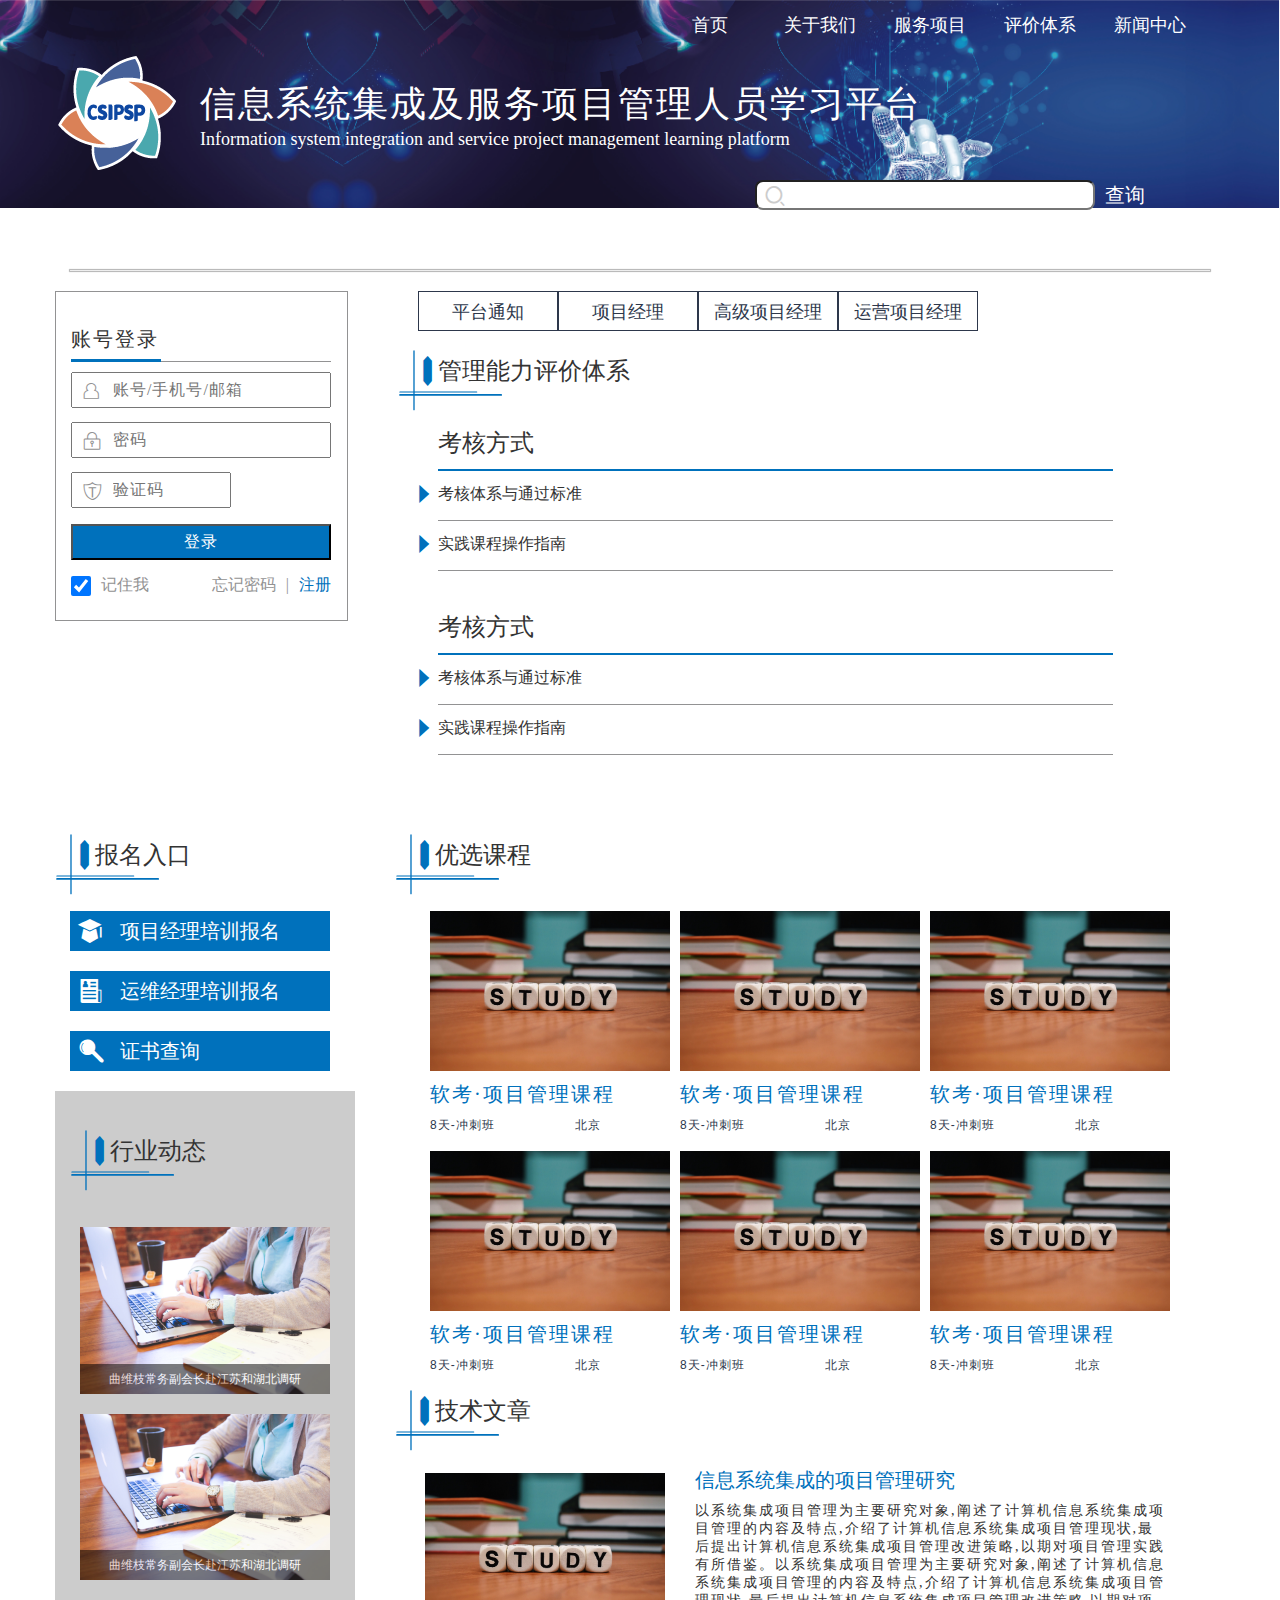
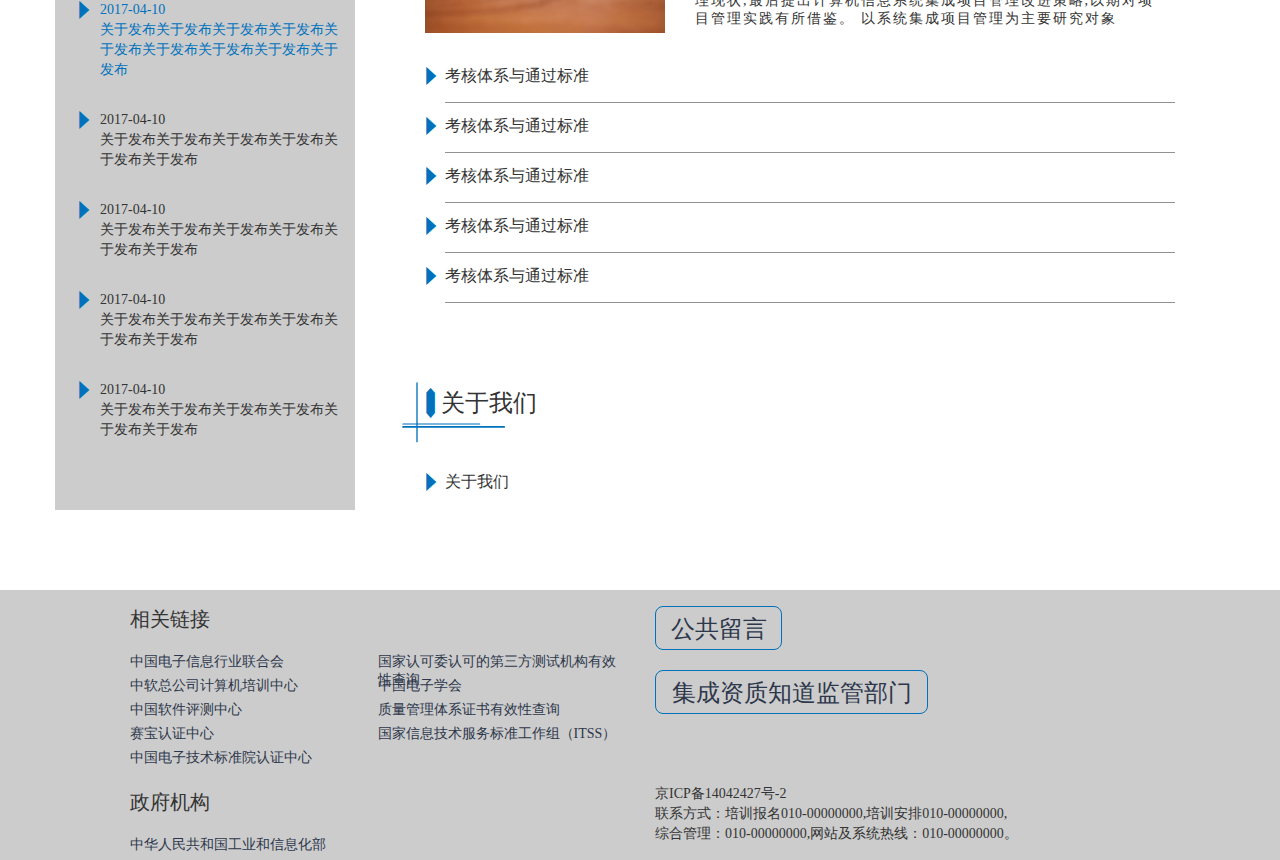
<file: first_page/index.html>
<!DOCTYPE html>
<html lang="en">

<head>
    <meta charset="UTF-8">
    <meta name="viewport" content="width=device-width, initial-scale=1.0">
    <meta http-equiv="X-UA-Compatible" content="ie=edge">
    <title>首页</title>
    <link rel="stylesheet" href="css//bootstrap.css">
    <link rel="stylesheet" href="css/first_style.css">
    <script src="js/jquery-3.3.1.js"></script>
</head>

<body>

    <div class="container">
        <!-- nav部分 -->
        <!-- 顶部导航栏table -->
        <div class="row a1001_nav">
            <img src="src/img-02.jpg" alt="" class="a1001_topimg">
            <div class="col-md-6 a1001_top_title">

                <a href="#">
                    <li>首页</li>
                </a>
                <a href="#">
                    <li>关于我们</li>
                </a>
                <a href="#">
                    <li>服务项目</li>
                </a>
                <a href="#">
                    <li>评价体系</li>
                </a>
                <a href="#">
                    <li>新闻中心</li>
                </a>
            </div>
        </div>
        <!-- 顶部logo区域 -->
        <div class="row a1001big_logo">
            <img src="src/logo_02.png" alt="">
            <div class="a1001_bigtitle">
                <span class="a1001_logotitle">
                    信息系统集成及服务项目管理人员学习平台
                </span>
                <br />
                <span class="a1001_logoenglish">
                    Information system integration and service project management learning platform
                </span>
            </div>
        </div>
        <!-- 顶部搜索框 -->
        <div class="row a1001_search">
            <div class=" a1001_searchdiv">
                <input type="search">
                <a href="#">查询</a>
            </div>
        </div>
        <hr class="a1002_hr">
        <div class="row">
            <div class="a1002_form">
                <div class="col-md-3 a1002_box">
                    <table>
                        <th class="a1002_th">
                            <span>账号登录</span>
                        </th>
                        <tr class="a1002_tr1">
                            <td>
                                <input type="text" placeholder="账号/手机号/邮箱" class="a1002_input1" />
                            </td>
                        </tr>
                        <tr class="a1002_tr2">
                            <td>
                                <input type="text" placeholder="密码" />
                            </td>
                        </tr>
                        <tr class="a1002_tr3">
                            <td>
                                <input type="text" placeholder="验证码" />
                            </td>
                        </tr>
                        <tr class="a1002_tr4">
                            <td>
                                <input type="button" value="登录" />
                            </td>
                        </tr>
                        <tr class="a1002_tr5">
                            <td>
                                <input type="checkbox" checked="checked">
                                <span>记住我</span>

                                <div class="a1002_userinfo">
                                    <a href="#" class="a1002_password">忘记密码</a>
                                    <span>|</span>
                                    <a href="#" class="a1002_target">注册</a>
                                </div>

                            </td>

                        </tr>
                    </table>
                </div>
                <div class="col-md-8 a1001_topright">
                    <div class="a1002_table">
                        <a href="#" class="a1002_a1">平台通知</a>
                        <a href="#" class="a1002_a2">项目经理</a>
                        <a href="#" class="a1002_a3">高级项目经理</a>
                        <a href="#" class="a1002_a4">运营项目经理</a>

                    </div>
                    <h2 class="a1002_h2">
                        管理能力评价体系
                    </h2>
                    <div class="a1002_center">
                        <h2 class="a1002_midtitle">考核方式</h2>
                        <span class="a1002_spantri">考核体系与通过标准</span>
                        <span class="a1002_spantri">实践课程操作指南</span>
                    </div>
                    <div class="a1002_rightcenter">
                        <h2 class="a1002_midtitle">考核方式</h2>
                        <span class="a1002_spantri">考核体系与通过标准</span>
                        <span class="a1002_spantri">实践课程操作指南</span>
                    </div>
                </div>
            </div>
        </div>
        <div class="row a1002_enlish">
            <div class="a1002_centerleft">
                <h2 class="a1002_h2">报名入口</h2>
                <div class="col-md-3 a1002_a3">
                    <a href="#" class="a1002_1a">项目经理培训报名</a>
                    <a href="#" class="a1002_2a">运维经理培训报名</a>
                    <a href="#" class="a1002_3a">证书查询</a>
                </div>
                <div class="a1003_leftbottom">
                    <h2 class="a1002_h2">行业动态</h2>
                    <div class="a1003_actimg1">
                        <img src="src/2.jpg" alt="">
                    </div>
                    <div class="a1003_actimg1">
                        <img src="src/2.jpg" alt="">
                    </div>
                    <div class="a1003_p5 a1003_p51">
                        <span>2017-04-10</span>
                        <p>关于发布关于发布关于发布关于发布关于发布关于发布关于发布关于发布关于发布</p>
                    </div>
                    <div class="a1003_p5">
                        <span>2017-04-10</span>
                        <p>关于发布关于发布关于发布关于发布关于发布关于发布</p>
                    </div>
                    <div class="a1003_p5">
                        <span>2017-04-10</span>
                        <p>关于发布关于发布关于发布关于发布关于发布关于发布</p>
                    </div>
                    <div class="a1003_p5">
                        <span>2017-04-10</span>
                        <p>关于发布关于发布关于发布关于发布关于发布关于发布</p>
                    </div>
                    <div class="a1003_p5">
                        <span>2017-04-10</span>
                        <p>关于发布关于发布关于发布关于发布关于发布关于发布</p>
                    </div>
                </div>
            </div>
            <div class=" a1002_centerrigiht">
                <h2 class="a1002_h2">优选课程</h2>
                <div class="a1003_div6">
                    <a href="#" class="a1003_6div">
                        <div class="a1003_imgon">
                            <img src="src/study1.jpg" alt="">
                        </div>
                        <span class="a1003_span1">软考·项目管理课程</span>
                        <span class="a1003_span2">8天-冲刺班</span>
                        <span class="a1003_span3">北京</span>
                    </a>
                    <a href="#" class="a1003_6div">
                        <div class="a1003_imgon">
                            <img src="src/study1.jpg" alt="">
                        </div>
                        <span class="a1003_span1">软考·项目管理课程</span>
                        <span class="a1003_span2">8天-冲刺班</span>
                        <span class="a1003_span3">北京</span>
                    </a>
                    <a href="#" class="a1003_6div">
                        <div class="a1003_imgon">
                            <img src="src/study1.jpg" alt="">
                        </div>
                        <span class="a1003_span1">软考·项目管理课程</span>
                        <span class="a1003_span2">8天-冲刺班</span>
                        <span class="a1003_span3">北京</span>
                    </a>
                    <a href="#" class="a1003_6div">
                        <div class="a1003_imgon">
                            <img src="src/study1.jpg" alt="">
                        </div>
                        <span class="a1003_span1">软考·项目管理课程</span>
                        <span class="a1003_span2">8天-冲刺班</span>
                        <span class="a1003_span3">北京</span>
                    </a>
                    <a href="#" class="a1003_6div">
                        <div class="a1003_imgon">
                            <img src="src/study1.jpg" alt="">
                        </div>
                        <span class="a1003_span1">软考·项目管理课程</span>
                        <span class="a1003_span2">8天-冲刺班</span>
                        <span class="a1003_span3">北京</span>
                    </a>
                    <a href="#" class="a1003_6div">
                        <div class="a1003_imgon">
                            <img src="src/study1.jpg" alt="">
                        </div>
                        <span class="a1003_span1">软考·项目管理课程</span>
                        <span class="a1003_span2">8天-冲刺班</span>
                        <span class="a1003_span3">北京</span>
                    </a>
                </div>
                <div class="a1003_imgp">
                    <h2 class="a1002_h2">技术文章</h2>
                    <div class="a1003_lastbottom">
                        <div class="a1003_bottomimg">
                            <img src="src/study1.jpg" alt="">
                        </div>
                        <h3 class="a1003_bottomh3">信息系统集成的项目管理研究</h3>
                        <p>以系统集成项目管理为主要研究对象,阐述了计算机信息系统集成项目管理的内容及特点,介绍了计算机信息系统集成项目管理现状,最后提出计算机信息系统集成项目管理改进策略,以期对项目管理实践有所借鉴。以系统集成项目管理为主要研究对象,阐述了计算机信息系统集成项目管理的内容及特点,介绍了计算机信息系统集成项目管理现状,最后提出计算机信息系统集成项目管理改进策略,以期对项目管理实践有所借鉴。
                            以系统集成项目管理为主要研究对象
                        </p>

                    </div>
                    <div class="a1003_bottomp">
                        <span class="a1002_spantri">考核体系与通过标准</span>
                        <span class="a1002_spantri">考核体系与通过标准</span>
                        <span class="a1002_spantri">考核体系与通过标准</span>
                        <span class="a1002_spantri">考核体系与通过标准</span>
                        <span class="a1002_spantri">考核体系与通过标准</span>
                    </div>
                </div>
                <div class="a1003_about">
                    <h2 class="a1002_h2">关于我们</h2>
                    <span class="a1002_spantri">关于我们</span>
                </div>
            </div>
        </div>


    </div>
    <div class="container-fluid">
        <div class="row a1004_bottomlink">
            <div class="col-md-6 a1004_link">
                <h3>相关链接</h3>
                <a href="#">中国电子信息行业联合会</a>
                <a href="#">国家认可委认可的第三方测试机构有效性查询</a>
                <a href="#">中软总公司计算机培训中心</a>
                <a href="#">中国电子学会</a>
                <a href="#">中国软件评测中心</a>
                <a href="#">质量管理体系证书有效性查询</a>

                <a href="#">赛宝认证中心</a>
                <a href="#">国家信息技术服务标准工作组（ITSS）</a>
                <a href="#">中国电子技术标准院认证中心</a>



                <h3>政府机构</h3>
                <a href="#">中华人民共和国工业和信息化部</a>
            </div>
            <div class="col-md-6 a1004_link2">
                <div>
                    <a href="#" class="a1004_lastright">公共留言</a>
                </div>
                <div>
                
                    <a href="#" class="a1004_lastright2">集成资质知道监管部门</a>
                </div>
                <p class="a1004_bottomp">京ICP备14042427号-2
                    <br />
                    联系方式：培训报名010-00000000,培训安排010-00000000,
                    <br />
                    综合管理：010-00000000,网站及系统热线：010-00000000。
                </p>
            </div>
        </div>
    </div>


</body>
<script src="js/first.js"></script>
</html>
</file>
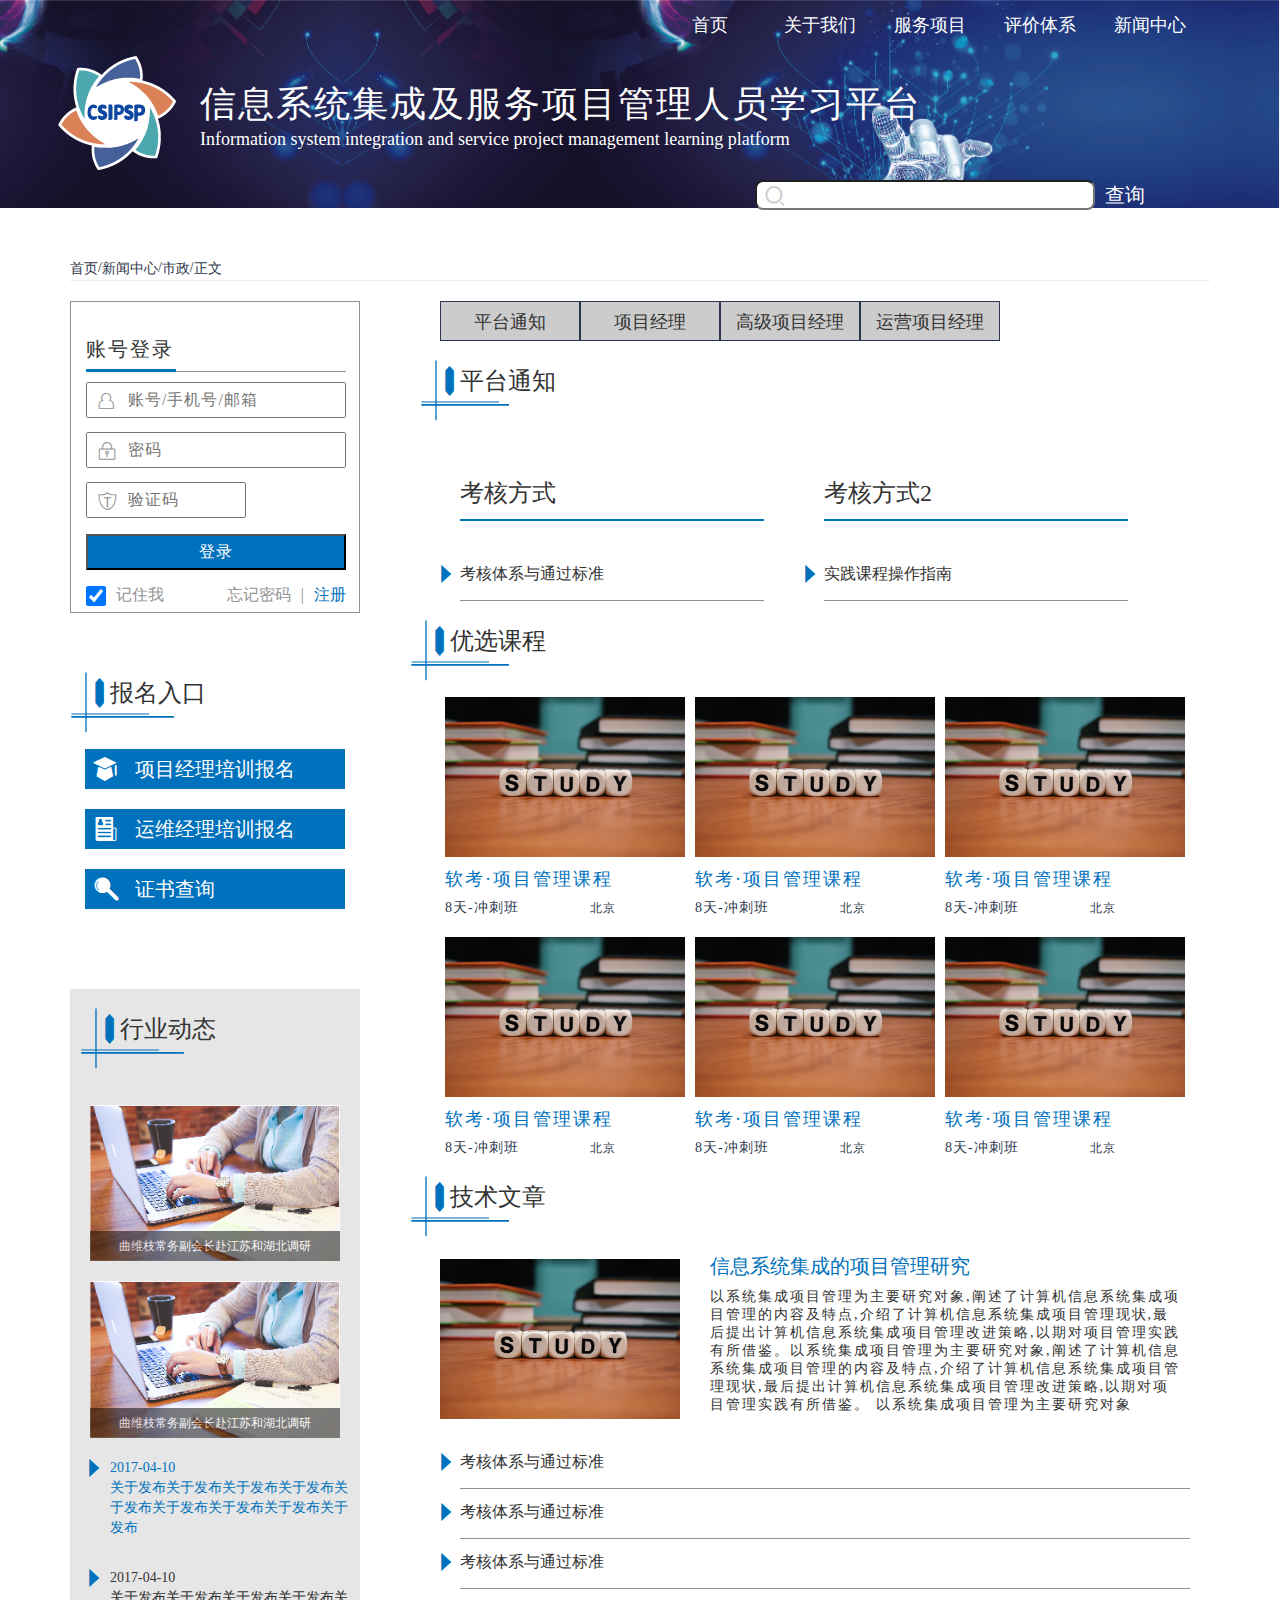
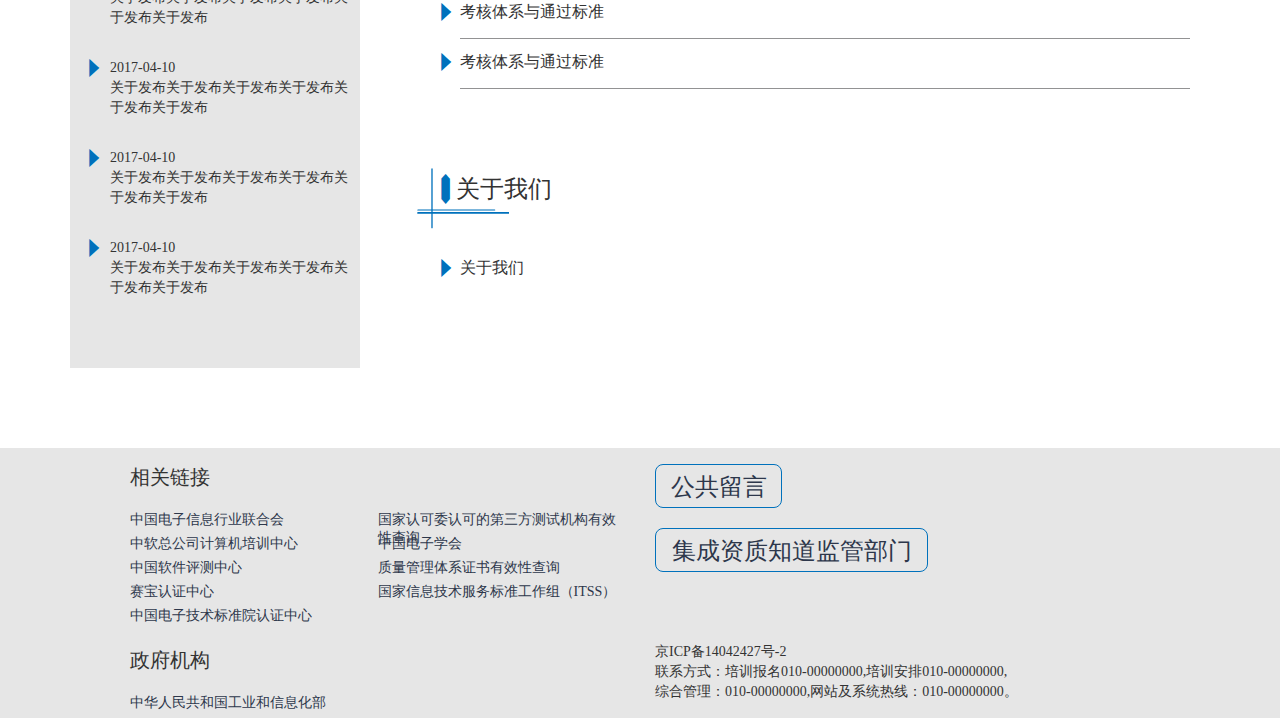
<file: index1.html>
<!DOCTYPE html>
<html lang="en">

<head>
    <meta charset="UTF-8">
    <meta name="viewport" content="width=device-width, initial-scale=1.0">
    <meta http-equiv="X-UA-Compatible" content="ie=edge">
    <title>首页</title>
    <link rel="stylesheet" href="css//bootstrap.css">
    <link rel="stylesheet" href="css/first_style.css">
    <script src="js/jquery-3.3.1.js"></script>
</head>

<body>

    <div class="container">
        <!-- nav部分 -->
        <!-- 顶部导航栏table -->
        <div class="row a1001_nav">
            <img src="src/img-02.jpg" alt="" class="a1001_topimg">
            <div class="col-md-6 a1001_top_title">

                <a href="#">
                    <li>首页</li>
                </a>
                <a href="#">
                    <li>关于我们</li>
                </a>
                <a href="#">
                    <li>服务项目</li>
                </a>
                <a href="#">
                    <li>评价体系</li>
                </a>
                <a href="#">
                    <li>新闻中心</li>
                </a>
            </div>
        </div>
        <!-- 顶部logo区域 -->
        <div class="row a1001big_logo">
            <img src="src/logo_02.png" alt="">
            <div class="a1001_bigtitle">
                <span class="a1001_logotitle">
                    信息系统集成及服务项目管理人员学习平台
                </span>
                <br />
                <span class="a1001_logoenglish">
                    Information system integration and service project management learning platform
                </span>
            </div>
        </div>
        <!-- 顶部搜索框 -->
        <div class="row a1001_search">
            <div class=" a1001_searchdiv">
                <input type="search">
                <a href="#">查询</a>
            </div>
        </div>
        <span class="a3001_menu">
            <a href="#">首页</a>
            <span>/</span>
            <a href="#">新闻中心</a>
            <span>/</span>
            <a href="#">市政</a>
            <span>/</span>
            <a href="#">正文</a>
        </span>
        <hr class="a1002_hr">

        <div class="a1002_form">
            <div class="col-md-3 a1002_box">
                <table>
                    <th class="a1002_th">
                        <span>账号登录</span>
                    </th>
                    <tr class="a1002_tr1">
                        <td>
                            <input type="text" placeholder="账号/手机号/邮箱" class="a1002_input1" />
                        </td>
                    </tr>
                    <tr class="a1002_tr2">
                        <td>
                            <input type="text" placeholder="密码" />
                        </td>
                    </tr>
                    <tr class="a1002_tr3">
                        <td>
                            <input type="text" placeholder="验证码" />
                        </td>
                    </tr>
                    <tr class="a1002_tr4">
                        <td>
                            <input type="button" value="登录" />
                        </td>
                    </tr>
                    <tr class="a1002_tr5">
                        <td>
                            <input type="checkbox" checked="checked">
                            <span>记住我</span>

                            <div class="a1002_userinfo">
                                <a href="#" class="a1002_password">忘记密码</a>
                                <span>|</span>
                                <a href="#" class="a1002_target">注册</a>
                            </div>

                        </td>

                    </tr>
                </table>
            </div>
            <div class="a1002_centerleft">
                <h2 class="a1002_h2">报名入口</h2>
                <div class="col-md-3 a1002_as">
                    <a href="#" class="a1002_1a">项目经理培训报名</a>
                    <a href="#" class="a1002_2a">运维经理培训报名</a>
                    <a href="#" class="a1002_3a">证书查询</a>
                </div>
                <div class="a1003_leftbottom">
                    <h2 class="a1002_h2">行业动态</h2>
                    <div class="a1003_actimg1">
                        <img src="src/2.jpg" alt="">
                    </div>
                    <div class="a1003_actimg1">
                        <img src="src/2.jpg" alt="">
                    </div>
                    <div class="a1003_p5 a1003_p51">
                        <span>2017-04-10</span>
                        <p>关于发布关于发布关于发布关于发布关于发布关于发布关于发布关于发布关于发布</p>
                    </div>
                    <div class="a1003_p5">
                        <span>2017-04-10</span>
                        <p>关于发布关于发布关于发布关于发布关于发布关于发布</p>
                    </div>
                    <div class="a1003_p5">
                        <span>2017-04-10</span>
                        <p>关于发布关于发布关于发布关于发布关于发布关于发布</p>
                    </div>
                    <div class="a1003_p5">
                        <span>2017-04-10</span>
                        <p>关于发布关于发布关于发布关于发布关于发布关于发布</p>
                    </div>
                    <div class="a1003_p5">
                        <span>2017-04-10</span>
                        <p>关于发布关于发布关于发布关于发布关于发布关于发布</p>
                    </div>
                </div>
            </div>
        </div>
        <div class=" a1001_topright">
            <div class="a1002_table">
                <a href="#" class="a1002_a1">平台通知</a>
                <a href="#" class="a1002_a2">项目经理</a>
                <a href="#" class="a1002_a3">高级项目经理</a>
                <a href="#" class="a1002_a4">运营项目经理</a>

            </div>
            <!-- <div class="a1002_tab1">
                <h2 class="a1002_h2 ">
                    管理能力评价体系
                </h2>
                <div class="a1002_center">
                    <div>
                        <h2 class="a1002_midtitle a1002_midtitle1">考核方式</h2>
                        <h2 class="a1002_midtitle a1002_midtitle1">考核方式2</h2>
                        <span class="a1002_spantri a1002_spantri1">考核体系与通过标准</span>
                        <span class="a1002_spantri a1002_spantri2">实践课程操作指南</span>
                    </div>
                </div>
                <div class="a1002_rightcenter ">
                    <h2 class="a1002_midtitle a1002_midtitle2">考核方式</h2>
                    <h2 class="a1002_midtitle a1002_midtitle1">考核方式2</h2>
                    <span class="a1002_spantri a1002_spantri3">考核体系与通过标准</span>
                    <span class="a1002_spantri a1002_spantri4">实践课程操作指南</span>
                </div>
            </div> -->
            <div class="a1002_tabs a1002_tab2">
                <h2 class="a1002_h2">平台通知</h2>

                <div class="a1002tab_list1">
                    <h2 class="a1002_midtitle a1002_midtitle1">考核方式</h2>
                    <h2 class="a1002_midtitle a1002_midtitle1">考核方式2</h2>
                    <span class="a1002_spantri a1002_spantri1">考核体系与通过标准</span>
                    <span class="a1002_spantri a1002_spantri2">实践课程操作指南</span>
                </div>
            </div>
            <div class="a1002_tabs a1002_tab3">
                <h2 class="a1002_h2">项目经理</h2>

                <div class="a1002tab_list1">
                    <h2 class="a1002_midtitle a1002_midtitle1">考核方式</h2>
                    <h2 class="a1002_midtitle a1002_midtitle1">考核方式2</h2>
                    <span class="a1002_spantri a1002_spantri1">考核体系与通过标准</span>
                    <span class="a1002_spantri a1002_spantri2">实践课程操作指南</span>
                </div>
            </div>
            <div class="a1002_tabs a1002_tab4">
                <h2 class="a1002_h2">高级项目经理</h2>

                <div class="a1002tab_list1">
                    <h2 class="a1002_midtitle a1002_midtitle1">考核方式</h2>
                    <h2 class="a1002_midtitle a1002_midtitle1">考核方式2</h2>
                    <span class="a1002_spantri a1002_spantri1">考核体系与通过标准</span>
                    <span class="a1002_spantri a1002_spantri2">实践课程操作指南</span>
                </div>
            </div>
            <div class="a1002_tabs a1002_tab5">
                <h2 class="a1002_h2">运营项目经理</h2>

                <div class="a1002tab_list1">
                    <h2 class="a1002_midtitle a1002_midtitle1">考核方式</h2>
                    <h2 class="a1002_midtitle a1002_midtitle1">考核方式2</h2>
                    <span class="a1002_spantri a1002_spantri1">考核体系与通过标准</span>
                    <span class="a1002_spantri a1002_spantri2">实践课程操作指南</span>
                </div>
            </div>
        </div>




        <div class="a1002_centerrigiht">
            <h2 class="a1002_h2">优选课程</h2>
            <div class="a1003_div6">
                <a href="#" class="a1003_6div">
                    <div class="a1003_imgon">
                        <img src="src/study1.jpg" alt="">
                    </div>
                    <span class="a1003_span1">软考·项目管理课程</span>
                    <span class="a1003_span2">8天-冲刺班</span>
                    <span class="a1003_span3">北京</span>
                </a>
                <a href="#" class="a1003_6div">
                    <div class="a1003_imgon">
                        <img src="src/study1.jpg" alt="">
                    </div>
                    <span class="a1003_span1">软考·项目管理课程</span>
                    <span class="a1003_span2">8天-冲刺班</span>
                    <span class="a1003_span3">北京</span>
                </a>
                <a href="#" class="a1003_6div">
                    <div class="a1003_imgon">
                        <img src="src/study1.jpg" alt="">
                    </div>
                    <span class="a1003_span1">软考·项目管理课程</span>
                    <span class="a1003_span2">8天-冲刺班</span>
                    <span class="a1003_span3">北京</span>
                </a>
                <a href="#" class="a1003_6div">
                    <div class="a1003_imgon">
                        <img src="src/study1.jpg" alt="">
                    </div>
                    <span class="a1003_span1">软考·项目管理课程</span>
                    <span class="a1003_span2">8天-冲刺班</span>
                    <span class="a1003_span3">北京</span>
                </a>
                <a href="#" class="a1003_6div">
                    <div class="a1003_imgon">
                        <img src="src/study1.jpg" alt="">
                    </div>
                    <span class="a1003_span1">软考·项目管理课程</span>
                    <span class="a1003_span2">8天-冲刺班</span>
                    <span class="a1003_span3">北京</span>
                </a>
                <a href="#" class="a1003_6div">
                    <div class="a1003_imgon">
                        <img src="src/study1.jpg" alt="">
                    </div>
                    <span class="a1003_span1">软考·项目管理课程</span>
                    <span class="a1003_span2">8天-冲刺班</span>
                    <span class="a1003_span3">北京</span>
                </a>
            </div>
            <div class="a1003_imgp">
                <h2 class="a1002_h2">技术文章</h2>
                <div class="a1003_lastbottom">
                    <div class="a1003_bottomimg">
                        <img src="src/study1.jpg" alt="">
                    </div>
                    <h3 class="a1003_bottomh3">信息系统集成的项目管理研究</h3>
                    <p>以系统集成项目管理为主要研究对象,阐述了计算机信息系统集成项目管理的内容及特点,介绍了计算机信息系统集成项目管理现状,最后提出计算机信息系统集成项目管理改进策略,以期对项目管理实践有所借鉴。以系统集成项目管理为主要研究对象,阐述了计算机信息系统集成项目管理的内容及特点,介绍了计算机信息系统集成项目管理现状,最后提出计算机信息系统集成项目管理改进策略,以期对项目管理实践有所借鉴。
                        以系统集成项目管理为主要研究对象
                    </p>

                </div>
                <div class="a1003_bottomp">
                    <span class="a1002_spantri a1002bottomp_spantri">考核体系与通过标准</span>
                    <span class="a1002_spantri a1002bottomp_spantri">考核体系与通过标准</span>
                    <span class="a1002_spantri a1002bottomp_spantri">考核体系与通过标准</span>
                    <span class="a1002_spantri a1002bottomp_spantri">考核体系与通过标准</span>
                    <span class="a1002_spantri a1002bottomp_spantri">考核体系与通过标准</span>
                </div>
            </div>
            <div class="a1003_about">
                <h2 class="a1002_h2">关于我们</h2>
                <span class="a1002_spantri">关于我们</span>
            </div>


        </div>


    </div>
    <div class="container-fluid">
        <div class="row a1004_bottomlink">
            <div class="col-md-6 a1004_link">
                <h3>相关链接</h3>
                <a href="#">中国电子信息行业联合会</a>
                <a href="#">国家认可委认可的第三方测试机构有效性查询</a>
                <a href="#">中软总公司计算机培训中心</a>
                <a href="#">中国电子学会</a>
                <a href="#">中国软件评测中心</a>
                <a href="#">质量管理体系证书有效性查询</a>

                <a href="#">赛宝认证中心</a>
                <a href="#">国家信息技术服务标准工作组（ITSS）</a>
                <a href="#">中国电子技术标准院认证中心</a>



                <h3>政府机构</h3>
                <a href="#">中华人民共和国工业和信息化部</a>
            </div>
            <div class="col-md-6 a1004_link2">
                <div>
                    <a href="#" class="a1004_lastright">公共留言</a>
                </div>
                <div>

                    <a href="#" class="a1004_lastright2">集成资质知道监管部门</a>
                </div>
                <p class="a1004_bottomp">京ICP备14042427号-2
                    <br /> 联系方式：培训报名010-00000000,培训安排010-00000000,
                    <br /> 综合管理：010-00000000,网站及系统热线：010-00000000。
                </p>
            </div>
        </div>
    </div>


</body>
<script src="js/first.js"></script>

</html>
</file>
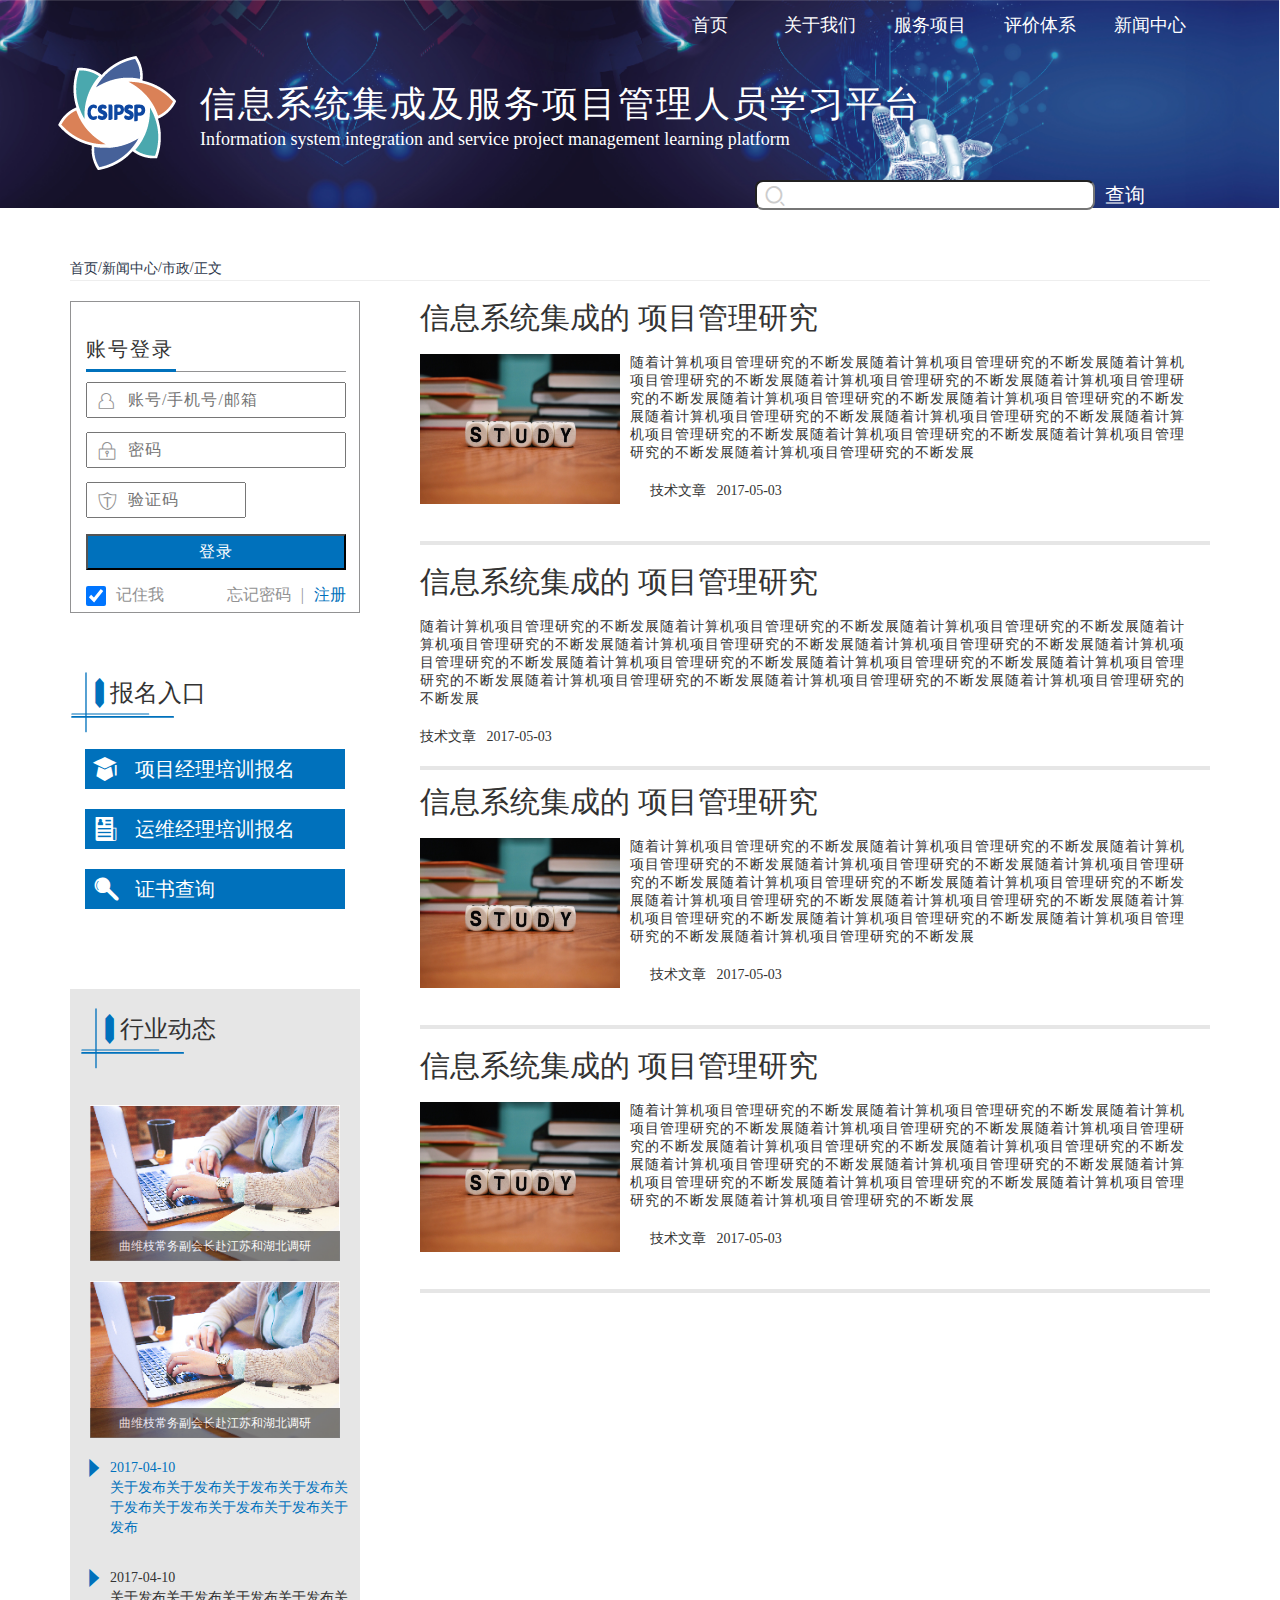
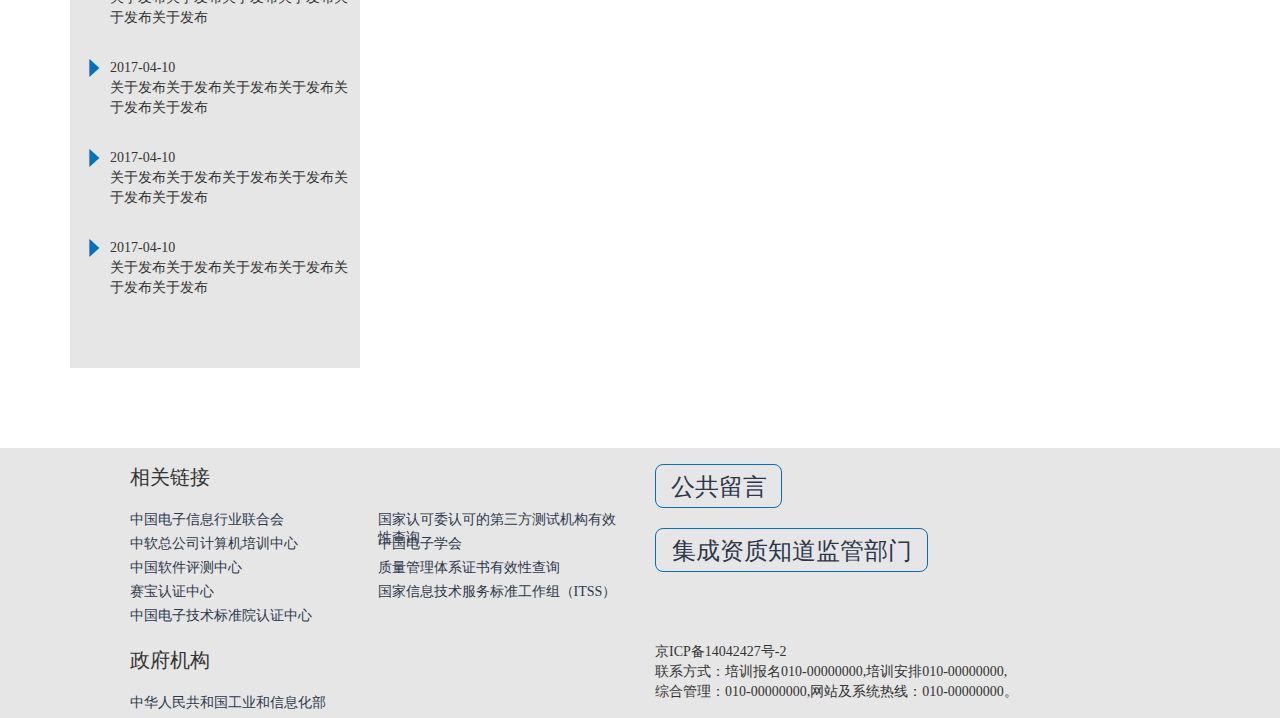
<file: index2.html>
<!DOCTYPE html>
<html lang="en">

<head>
    <meta charset="UTF-8">
    <meta name="viewport" content="width=device-width, initial-scale=1.0">
    <meta http-equiv="X-UA-Compatible" content="ie=edge">
    <title>列表页</title>
    <link rel="stylesheet" href="css//bootstrap.css">
    <link rel="stylesheet" href="css/first_style.css">
    <script src="js/jquery-3.3.1.js"></script>
</head>

<body>

    <div class="container">
        <!-- nav部分 -->
        <!-- 顶部导航栏table -->
        <div class="row a1001_nav">
            <img src="src/img-02.jpg" alt="" class="a1001_topimg">
            <div class="col-md-6 a1001_top_title">

                <a href="#">
                    <li>首页</li>
                </a>
                <a href="#">
                    <li>关于我们</li>
                </a>
                <a href="#">
                    <li>服务项目</li>
                </a>
                <a href="#">
                    <li>评价体系</li>
                </a>
                <a href="#">
                    <li>新闻中心</li>
                </a>
            </div>
        </div>
        <!-- 顶部logo区域 -->
        <div class="row a1001big_logo">
            <img src="src/logo_02.png" alt="">
            <div class="a1001_bigtitle">
                <span class="a1001_logotitle">
                    信息系统集成及服务项目管理人员学习平台
                </span>
                <br />
                <span class="a1001_logoenglish">
                    Information system integration and service project management learning platform
                </span>
            </div>
        </div>
        <!-- 顶部搜索框 -->
        <div class="row a1001_search">
            <div class=" a1001_searchdiv">
                <input type="search">
                <a href="#">查询</a>
            </div>
        </div>
        <span class="a3001_menu">
            <a href="#">首页</a>
            <span>/</span>
            <a href="#">新闻中心</a>
            <span>/</span>
            <a href="#">市政</a>
            <span>/</span>
            <a href="#">正文</a>
        </span>
        <hr class="a1002_hr">

        <div class="a1002_form">
            <div class="col-md-3 a1002_box">
                <table>
                    <th class="a1002_th">
                        <span>账号登录</span>
                    </th>
                    <tr class="a1002_tr1">
                        <td>
                            <input type="text" placeholder="账号/手机号/邮箱" class="a1002_input1" />
                        </td>
                    </tr>
                    <tr class="a1002_tr2">
                        <td>
                            <input type="text" placeholder="密码" />
                        </td>
                    </tr>
                    <tr class="a1002_tr3">
                        <td>
                            <input type="text" placeholder="验证码" />
                        </td>
                    </tr>
                    <tr class="a1002_tr4">
                        <td>
                            <input type="button" value="登录" />
                        </td>
                    </tr>
                    <tr class="a1002_tr5">
                        <td>
                            <input type="checkbox" checked="checked">
                            <span>记住我</span>

                            <div class="a1002_userinfo">
                                <a href="#" class="a1002_password">忘记密码</a>
                                <span>|</span>
                                <a href="#" class="a1002_target">注册</a>
                            </div>

                        </td>

                    </tr>
                </table>
            </div>
            <div class="a1002_centerleft">
                <h2 class="a1002_h2">报名入口</h2>
                <div class="col-md-3 a1002_as">
                    <a href="#" class="a1002_1a">项目经理培训报名</a>
                    <a href="#" class="a1002_2a">运维经理培训报名</a>
                    <a href="#" class="a1002_3a">证书查询</a>
                </div>
                <div class="a1003_leftbottom">
                    <h2 class="a1002_h2">行业动态</h2>
                    <div class="a1003_actimg1">
                        <img src="src/2.jpg" alt="">
                    </div>
                    <div class="a1003_actimg1">
                        <img src="src/2.jpg" alt="">
                    </div>
                    <div class="a1003_p5 a1003_p51">
                        <span>2017-04-10</span>
                        <p>关于发布关于发布关于发布关于发布关于发布关于发布关于发布关于发布关于发布</p>
                    </div>
                    <div class="a1003_p5">
                        <span>2017-04-10</span>
                        <p>关于发布关于发布关于发布关于发布关于发布关于发布</p>
                    </div>
                    <div class="a1003_p5">
                        <span>2017-04-10</span>
                        <p>关于发布关于发布关于发布关于发布关于发布关于发布</p>
                    </div>
                    <div class="a1003_p5">
                        <span>2017-04-10</span>
                        <p>关于发布关于发布关于发布关于发布关于发布关于发布</p>
                    </div>
                    <div class="a1003_p5">
                        <span>2017-04-10</span>
                        <p>关于发布关于发布关于发布关于发布关于发布关于发布</p>
                    </div>
                </div>
            </div>
        </div>
        <div class=" a1001_topright a2002_rightbox a3002_rightbox">
            <div class="a3002right_content1">
                <h2>信息系统集成的
                    <span>项目管理研究</span>
                </h2>
                <div class="a3002left_img">
                    <img src="src/study1.jpg" alt="">
                </div>
                <p class="a3002right_p1">随着计算机项目管理研究的不断发展随着计算机项目管理研究的不断发展随着计算机项目管理研究的不断发展随着计算机项目管理研究的不断发展随着计算机项目管理研究的不断发展随着计算机项目管理研究的不断发展随着计算机项目管理研究的不断发展随着计算机项目管理研究的不断发展随着计算机项目管理研究的不断发展随着计算机项目管理研究的不断发展随着计算机项目管理研究的不断发展随着计算机项目管理研究的不断发展随着计算机项目管理研究的不断发展</p>

                <span class="a3002right_span1">技术文章&nbsp;&nbsp; 2017-05-03</span>
            </div>
            <hr class="a3002_hr">
            <div class="a3002right_content1 a3002right_content2">
                <h2>信息系统集成的
                    <span>项目管理研究</span>
                </h2>

                <p class="a3002right_p2">随着计算机项目管理研究的不断发展随着计算机项目管理研究的不断发展随着计算机项目管理研究的不断发展随着计算机项目管理研究的不断发展随着计算机项目管理研究的不断发展随着计算机项目管理研究的不断发展随着计算机项目管理研究的不断发展随着计算机项目管理研究的不断发展随着计算机项目管理研究的不断发展随着计算机项目管理研究的不断发展随着计算机项目管理研究的不断发展随着计算机项目管理研究的不断发展随着计算机项目管理研究的不断发展</p>

                <span class="a3002right_span2">技术文章&nbsp;&nbsp; 2017-05-03</span>
                <hr class="a3002_hr">
            </div>

            <div class="a3002right_content1">
                <h2>信息系统集成的
                    <span>项目管理研究</span>
                </h2>
                <div class="a3002left_img">
                    <img src="src/study1.jpg" alt="">
                </div>
                <p class="a3002right_p1">随着计算机项目管理研究的不断发展随着计算机项目管理研究的不断发展随着计算机项目管理研究的不断发展随着计算机项目管理研究的不断发展随着计算机项目管理研究的不断发展随着计算机项目管理研究的不断发展随着计算机项目管理研究的不断发展随着计算机项目管理研究的不断发展随着计算机项目管理研究的不断发展随着计算机项目管理研究的不断发展随着计算机项目管理研究的不断发展随着计算机项目管理研究的不断发展随着计算机项目管理研究的不断发展</p>

                <span class="a3002right_span1">技术文章&nbsp;&nbsp; 2017-05-03</span>
            </div>
            <hr class="a3002_hr">
            <div class="a3002right_content1">
                <h2>信息系统集成的
                    <span>项目管理研究</span>
                </h2>
                <div class="a3002left_img">
                    <img src="src/study1.jpg" alt="">
                </div>
                <p class="a3002right_p1">随着计算机项目管理研究的不断发展随着计算机项目管理研究的不断发展随着计算机项目管理研究的不断发展随着计算机项目管理研究的不断发展随着计算机项目管理研究的不断发展随着计算机项目管理研究的不断发展随着计算机项目管理研究的不断发展随着计算机项目管理研究的不断发展随着计算机项目管理研究的不断发展随着计算机项目管理研究的不断发展随着计算机项目管理研究的不断发展随着计算机项目管理研究的不断发展随着计算机项目管理研究的不断发展</p>

                <span class="a3002right_span1">技术文章&nbsp;&nbsp; 2017-05-03</span>
            </div>
            <hr class="a3002_hr">
        </div>
    </div>




















    <div class="container-fluid">
        <div class="row a1004_bottomlink">
            <div class="col-md-6 a1004_link">
                <h3>相关链接</h3>
                <a href="#">中国电子信息行业联合会</a>
                <a href="#">国家认可委认可的第三方测试机构有效性查询</a>
                <a href="#">中软总公司计算机培训中心</a>
                <a href="#">中国电子学会</a>
                <a href="#">中国软件评测中心</a>
                <a href="#">质量管理体系证书有效性查询</a>

                <a href="#">赛宝认证中心</a>
                <a href="#">国家信息技术服务标准工作组（ITSS）</a>
                <a href="#">中国电子技术标准院认证中心</a>



                <h3>政府机构</h3>
                <a href="#">中华人民共和国工业和信息化部</a>
            </div>
            <div class="col-md-6 a1004_link2">
                <div>
                    <a href="#" class="a1004_lastright">公共留言</a>
                </div>
                <div>

                    <a href="#" class="a1004_lastright2">集成资质知道监管部门</a>
                </div>
                <p class="a1004_bottomp">京ICP备14042427号-2
                    <br /> 联系方式：培训报名010-00000000,培训安排010-00000000,
                    <br /> 综合管理：010-00000000,网站及系统热线：010-00000000。
                </p>
            </div>
        </div>
    </div>


</body>
<script src="js/first.js"></script>

</html>
</file>
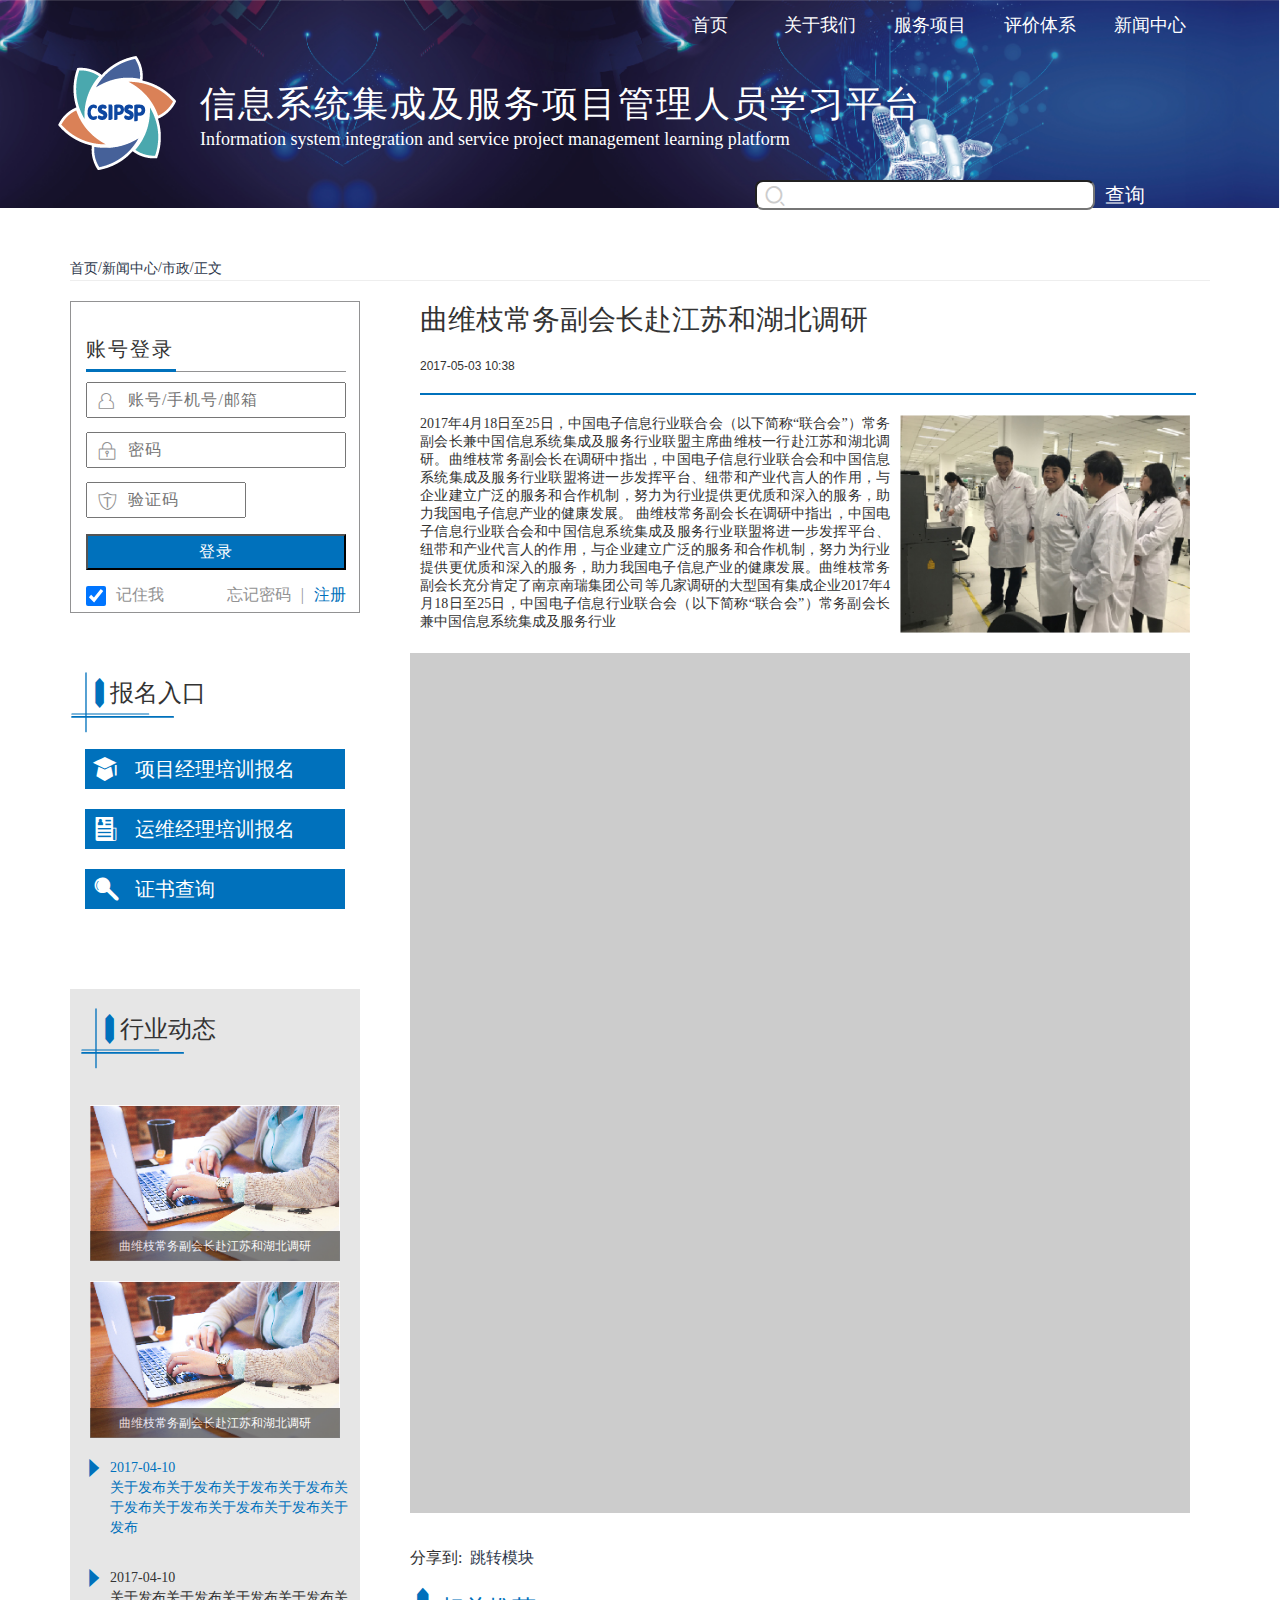
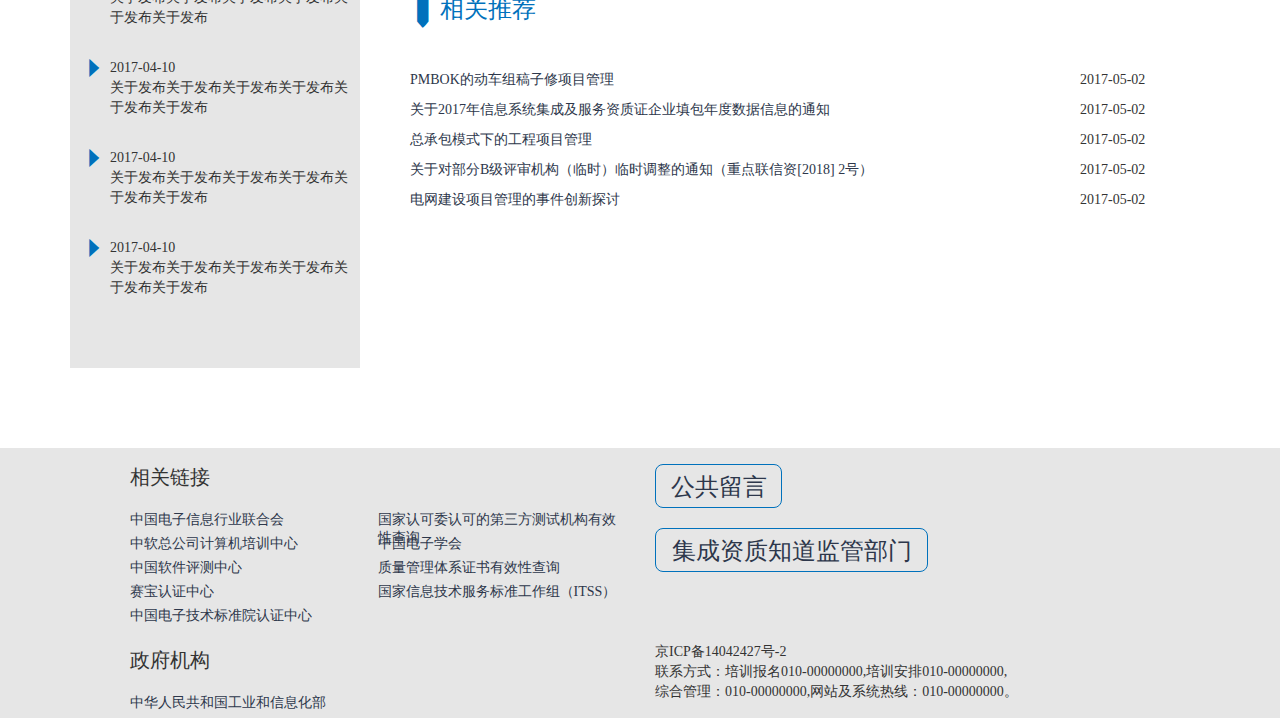
<file: index3.html>
<!DOCTYPE html>
<html lang="en">

<head>
    <meta charset="UTF-8">
    <meta name="viewport" content="width=device-width, initial-scale=1.0">
    <meta http-equiv="X-UA-Compatible" content="ie=edge">
    <title>搜索页</title>
    <link rel="stylesheet" href="css//bootstrap.css">
    <link rel="stylesheet" href="css/first_style.css">
    <script src="js/jquery-3.3.1.js"></script>
</head>

<body>

    <div class="container">
        <!-- nav部分 -->
        <!-- 顶部导航栏table -->
        <div class="row a1001_nav">
            <img src="src/img-02.jpg" alt="" class="a1001_topimg">
            <div class="col-md-6 a1001_top_title">

                <a href="#">
                    <li>首页</li>
                </a>
                <a href="#">
                    <li>关于我们</li>
                </a>
                <a href="#">
                    <li>服务项目</li>
                </a>
                <a href="#">
                    <li>评价体系</li>
                </a>
                <a href="#">
                    <li>新闻中心</li>
                </a>
            </div>
        </div>
        <!-- 顶部logo区域 -->
        <div class="row a1001big_logo">
            <img src="src/logo_02.png" alt="">
            <div class="a1001_bigtitle">
                <span class="a1001_logotitle">
                    信息系统集成及服务项目管理人员学习平台
                </span>
                <br />
                <span class="a1001_logoenglish">
                    Information system integration and service project management learning platform
                </span>
            </div>
        </div>
        <!-- 顶部搜索框 -->
        <div class="row a1001_search">
            <div class=" a1001_searchdiv">
                <input type="search">
                <a href="#">查询</a>
            </div>
        </div>
        <span class="a3001_menu">
            <a href="#">首页</a><span>/</span>
            <a href="#">新闻中心</a><span>/</span>
            <a href="#">市政</a><span>/</span>
            <a href="#">正文</a>
        </span>
        <hr class="a1002_hr">

        <div class="a1002_form">
            <div class="col-md-3 a1002_box">
                <table>
                    <th class="a1002_th">
                        <span>账号登录</span>
                    </th>
                    <tr class="a1002_tr1">
                        <td>
                            <input type="text" placeholder="账号/手机号/邮箱" class="a1002_input1" />
                        </td>
                    </tr>
                    <tr class="a1002_tr2">
                        <td>
                            <input type="text" placeholder="密码" />
                        </td>
                    </tr>
                    <tr class="a1002_tr3">
                        <td>
                            <input type="text" placeholder="验证码" />
                        </td>
                    </tr>
                    <tr class="a1002_tr4">
                        <td>
                            <input type="button" value="登录" />
                        </td>
                    </tr>
                    <tr class="a1002_tr5">
                        <td>
                            <input type="checkbox" checked="checked">
                            <span>记住我</span>

                            <div class="a1002_userinfo">
                                <a href="#" class="a1002_password">忘记密码</a>
                                <span>|</span>
                                <a href="#" class="a1002_target">注册</a>
                            </div>

                        </td>

                    </tr>
                </table>
            </div>
            <div class="a1002_centerleft">
                <h2 class="a1002_h2">报名入口</h2>
                <div class="col-md-3 a1002_as">
                    <a href="#" class="a1002_1a">项目经理培训报名</a>
                    <a href="#" class="a1002_2a">运维经理培训报名</a>
                    <a href="#" class="a1002_3a">证书查询</a>
                </div>
                <div class="a1003_leftbottom">
                    <h2 class="a1002_h2">行业动态</h2>
                    <div class="a1003_actimg1">
                        <img src="src/2.jpg" alt="">
                    </div>
                    <div class="a1003_actimg1">
                        <img src="src/2.jpg" alt="">
                    </div>
                    <div class="a1003_p5 a1003_p51">
                        <span>2017-04-10</span>
                        <p>关于发布关于发布关于发布关于发布关于发布关于发布关于发布关于发布关于发布</p>
                    </div>
                    <div class="a1003_p5">
                        <span>2017-04-10</span>
                        <p>关于发布关于发布关于发布关于发布关于发布关于发布</p>
                    </div>
                    <div class="a1003_p5">
                        <span>2017-04-10</span>
                        <p>关于发布关于发布关于发布关于发布关于发布关于发布</p>
                    </div>
                    <div class="a1003_p5">
                        <span>2017-04-10</span>
                        <p>关于发布关于发布关于发布关于发布关于发布关于发布</p>
                    </div>
                    <div class="a1003_p5">
                        <span>2017-04-10</span>
                        <p>关于发布关于发布关于发布关于发布关于发布关于发布</p>
                    </div>
                </div>
            </div>
        </div>
        <div class=" a1001_topright a2002_rightbox">
            <h1 class="a2002_h1">曲维枝常务副会长赴江苏和湖北调研</h1>
            <span>2017-05-03 10:38</span>
            <hr class="a2002_hr">
            <div class="a2002_rightbig">
                <p class="a2002right_p1">2017年4月18日至25日，中国电子信息行业联合会（以下简称“联合会”）常务副会长兼中国信息系统集成及服务行业联盟主席曲维枝一行赴江苏和湖北调研。曲维枝常务副会长在调研中指出，中国电子信息行业联合会和中国信息系统集成及服务行业联盟将进一步发挥平台、纽带和产业代言人的作用，与企业建立广泛的服务和合作机制，努力为行业提供更优质和深入的服务，助力我国电子信息产业的健康发展。
                    曲维枝常务副会长在调研中指出，中国电子信息行业联合会和中国信息系统集成及服务行业联盟将进一步发挥平台、纽带和产业代言人的作用，与企业建立广泛的服务和合作机制，努力为行业提供更优质和深入的服务，助力我国电子信息产业的健康发展。曲维枝常务副会长充分肯定了南京南瑞集团公司等几家调研的大型国有集成企业2017年4月18日至25日，中国电子信息行业联合会（以下简称“联合会”）常务副会长兼中国信息系统集成及服务行业
                </p>
                <div class="a2002_rightimg">
                    <img src="src/articleread.jpg" alt="">
                </div>
                <!-- <div class="a2002center_img">
                    <img src="src/sucai04.jpg" alt="">
                </div> -->
            </div>

        </div>

        <div class="a1002_centerrigiht">
            <div class="a2002_centerright">
                <!-- <div class="a2002right_ps"></div>
                <p class="a2002right_p2">曲维枝常务副会长在调研中指出，中国电子信息行业联合会和中国信息系统集成及服务行业联盟将进一步发挥平台、纽带和产业代言人的作用，与企业建立广泛的服务和合作机制，努力为行业提供更优质和深入的服务，助力我国电子信息产业的健康发展。曲维枝常务副会长充分肯定了南京南瑞集团公司等几家调研的大型国有集成企业南京南瑞集团公司等几家调研的大型国有集成企业</p>
                <p class="a2002right_p3">曲维枝常务副会长在调研中指出，中国电子信息行业联合会和中国信息系统集成及服务行业联盟将进一步发挥平台、纽带和产业代言人的作用，与企业建立广泛的服务和合作机制，努力为行业提供更优质和深入的服务，助力我国电子信息产业的健康发展。曲维枝常务副会长充分肯定了南京南瑞集团公司等几家调研的大型国有集成企业南京南瑞集团公司等几家调研的大型国有集成企业</p> -->
            </div>
            <div class="a2003_link">
                <span class="a2003_link1">分享到:</span>
                <a href="#" class="a2003_a1">跳转模块</a>
            </div>
            <div class="a2002_put1">
                <h2 class="a2002_h2">相关推荐</h2>
                <span class="a2002_span5">
                    <a href="#">PMBOK的动车组稿子修项目管理
                    </a>
                    <span class="a2002_time">2017-05-02</span>
                </span>
                <span class="a2002_span5">
                    <a href="#">关于2017年信息系统集成及服务资质证企业填包年度数据信息的通知
                    </a>
                    <span class="a2002_time">2017-05-02</span>
                </span>
                <span class="a2002_span5">
                    <a href="#">总承包模式下的工程项目管理
                    </a>
                    <span class="a2002_time">2017-05-02</span>
                </span>
                <span class="a2002_span5">
                    <a href="#">关于对部分B级评审机构（临时）临时调整的通知（重点联信资[2018] 2号）
                    </a>
                    <span class="a2002_time">2017-05-02</span>
                </span>
                <span class="a2002_span5">
                    <a href="#">电网建设项目管理的事件创新探讨
                    </a>
                    <span class="a2002_time">2017-05-02</span>
                </span>




            </div>
        </div>
    </div>




















    <div class="container-fluid">
        <div class="row a1004_bottomlink">
            <div class="col-md-6 a1004_link">
                <h3>相关链接</h3>
                <a href="#">中国电子信息行业联合会</a>
                <a href="#">国家认可委认可的第三方测试机构有效性查询</a>
                <a href="#">中软总公司计算机培训中心</a>
                <a href="#">中国电子学会</a>
                <a href="#">中国软件评测中心</a>
                <a href="#">质量管理体系证书有效性查询</a>

                <a href="#">赛宝认证中心</a>
                <a href="#">国家信息技术服务标准工作组（ITSS）</a>
                <a href="#">中国电子技术标准院认证中心</a>



                <h3>政府机构</h3>
                <a href="#">中华人民共和国工业和信息化部</a>
            </div>
            <div class="col-md-6 a1004_link2">
                <div>
                    <a href="#" class="a1004_lastright">公共留言</a>
                </div>
                <div>

                    <a href="#" class="a1004_lastright2">集成资质知道监管部门</a>
                </div>
                <p class="a1004_bottomp">京ICP备14042427号-2
                    <br /> 联系方式：培训报名010-00000000,培训安排010-00000000,
                    <br /> 综合管理：010-00000000,网站及系统热线：010-00000000。
                </p>
            </div>
        </div>
    </div>


</body>
<script src="js/first.js"></script>

</html>
</file>
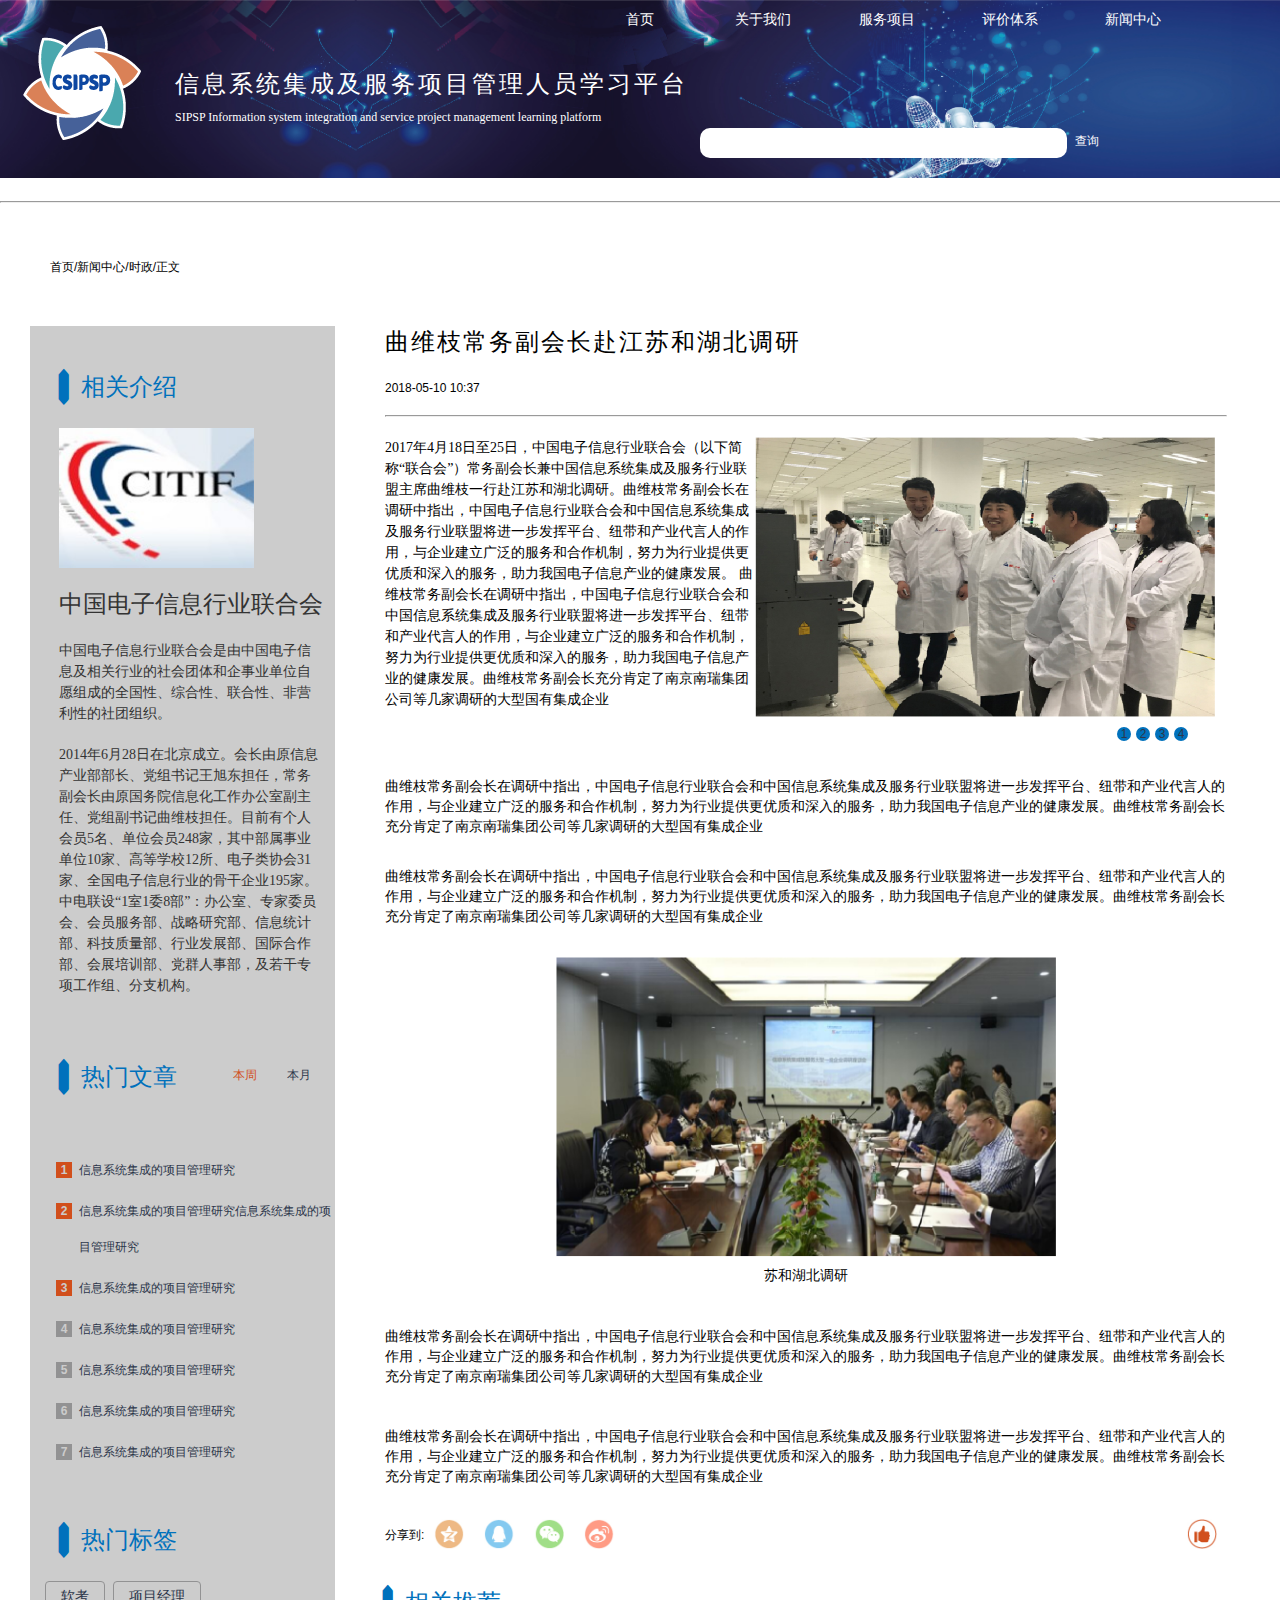
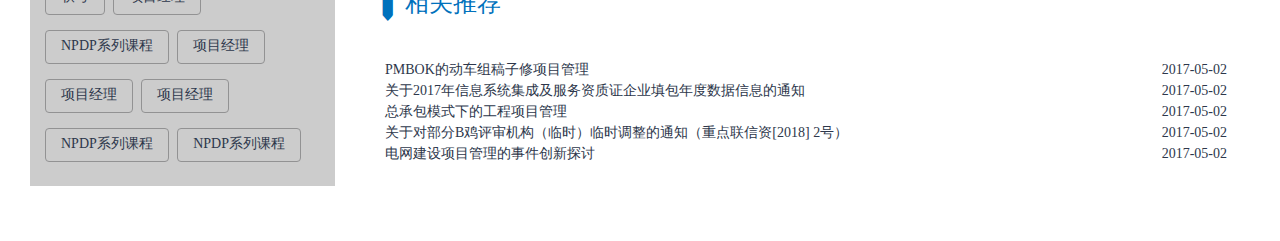
<file: floor/search.html>
<!DOCTYPE html>
<html lang="en">

<head>
    <meta charset="UTF-8">
    <meta name="viewport" content="width=device-width, initial-scale=1.0">
    <meta http-equiv="X-UA-Compatible" content="ie=edge">
    <title>搜索页</title>
    <link rel="stylesheet" href="css/search.css">
    <script src="js/jquery.min.js"></script>
</head>

<body>
    <div class="max_box">
        <!-- nav部分-->
        <div class="nav1 common">
            <!--右侧跳转栏 -->
            <div class="top1">
                <ul class="check1">
                    <li>
                        <a href="#">首页 </a>
                    </li>
                    <li>
                        <a href="#">关于我们</a>
                    </li>
                    <li>
                        <a href="#">服务项目</a>
                    </li>
                    <li>
                        <a href="#">评价体系</a>
                    </li>
                    <li>
                        <a href="#">新闻中心</a>
                    </li>
                </ul>
                <div class="clear_fl"></div>
            </div>
            <div class="middle">
                <img src="images/logo-02.png" alt="">
                <div class="right">
                    <p>信息系统集成及服务项目管理人员学习平台</p>
                    <p class="english"> SIPSP Information system integration and service project management learning platform</p>
                </div>
                <div class="lookfor">
                    <input type="search" class="top_search">

                    <span>
                        <a href="#" class="search1">查询</a>
                    </span>
                </div>
            </div>
        </div>
        <hr class="xian" />
        <div class="csi_center">
            <!--联动 menu -->
            <span class="csi-menu">首页/新闻中心/时政/正文</span>
            <div class="suggest">
                <h2 class="csi_small_title">相关介绍</h2>
                <div class="suggest_logo left1_common">
                    <img src="images/jieshaologo.png" alt="">
                </div>
                <h2 class="union left1_common">中国电子信息行业联合会</h2>
                <p class="left1_common csi_dianzi">中国电子信息行业联合会是由中国电子信息及相关行业的社会团体和企事业单位自愿组成的全国性、综合性、联合性、非营利性的社团组织。</p>
                <p class="left1_common csi_dianzi">2014年6月28日在北京成立。会长由原信息产业部部长、党组书记王旭东担任，常务副会长由原国务院信息化工作办公室副主任、党组副书记曲维枝担任。目前有个人会员5名、单位会员248家，其中部属事业单位10家、高等学校12所、电子类协会31家、全国电子信息行业的骨干企业195家。中电联设“1室1委8部”：办公室、专家委员会、会员服务部、战略研究部、信息统计部、科技质量部、行业发展部、国际合作部、会展培训部、党群人事部，及若干专项工作组、分支机构。
                </p>
                <h2 class="csi_small_title hot-article">热门文章</h2>
                <div class="week_month">
                    <a href="#" class="this_week">本周</a>
                    <a href="#">本月</a>
                </div>
                <div class="article_list left1_common">
                    <a>
                        <span class="top_num1">1</span>
                        <li>
                            信息系统集成的项目管理研究</li>
                    </a>
                    <a>
                        <span class="top_num1">2</span>
                        <li>
                            信息系统集成的项目管理研究信息系统集成的项目管理研究</li>
                    </a>
                    <a>
                        <span class="top_num1">3</span>
                        <li>
                            信息系统集成的项目管理研究</li>
                    </a>
                    <a>
                        <span class="top_num2">4</span>
                        <li>
                            信息系统集成的项目管理研究</li>
                    </a>
                    <a>
                        <span class="top_num2">5</span>
                        <li>
                            信息系统集成的项目管理研究</li>
                    </a>
                    <a>
                        <span class="top_num2">6</span>
                        <li>
                            信息系统集成的项目管理研究</li>
                    </a>
                    <a>
                        <span class="top_num2">7</span>
                        <li>
                            信息系统集成的项目管理研究</li>
                    </a>
                </div>
                <h2 class="csi_small_title hot-article">热门标签</h2>
                <div class="csi—labels">
                    <a href="#">软考 </a>
                    <a href="#">项目经理 </a>
                    <a href="#">NPDP系列课程 </a>
                    <a href="#">项目经理 </a>
                    <a href="#">项目经理 </a>
                    <a href="#">项目经理 </a>
                    <a href="#">NPDP系列课程 </a>
                    <a href="#">NPDP系列课程 </a>
                </div>
            </div>
        </div>
        <div class="article_right">
            <h2 class="bigtitle">曲维枝常务副会长赴江苏和湖北调研</h2>
            <span class="real_time">2018-05-10 10:37</span>
            <hr class="csi-xian">
            <p class="csi-diaoyan">2017年4月18日至25日，中国电子信息行业联合会（以下简称“联合会”）常务副会长兼中国信息系统集成及服务行业联盟主席曲维枝一行赴江苏和湖北调研。曲维枝常务副会长在调研中指出，中国电子信息行业联合会和中国信息系统集成及服务行业联盟将进一步发挥平台、纽带和产业代言人的作用，与企业建立广泛的服务和合作机制，努力为行业提供更优质和深入的服务，助力我国电子信息产业的健康发展。
                曲维枝常务副会长在调研中指出，中国电子信息行业联合会和中国信息系统集成及服务行业联盟将进一步发挥平台、纽带和产业代言人的作用，与企业建立广泛的服务和合作机制，努力为行业提供更优质和深入的服务，助力我国电子信息产业的健康发展。曲维枝常务副会长充分肯定了南京南瑞集团公司等几家调研的大型国有集成企业
            </p>
            <!-- hover事件 图片对应索引值 -->
            <div>
                <img src="images/articleread.jpg" class="diaoyan-img" alt="">
            </div>
            <div class="yuanhovers">
                <a href="#" class="yuan_btn">1</a>
                <a href="#" class="yuan_btn">2</a>
                <a href="#" class="yuan_btn">3</a>
                <a href="#" class="yuan_btn">4</a>

            </div>

            <div class="clear_fl">
            </div>
            <div class="article_center">
                <p class="content_center">
                    曲维枝常务副会长在调研中指出，中国电子信息行业联合会和中国信息系统集成及服务行业联盟将进一步发挥平台、纽带和产业代言人的作用，与企业建立广泛的服务和合作机制，努力为行业提供更优质和深入的服务，助力我国电子信息产业的健康发展。曲维枝常务副会长充分肯定了南京南瑞集团公司等几家调研的大型国有集成企业
                </p>
            </div>
            <div class="article_center art1">
                <p class="content_center">
                    曲维枝常务副会长在调研中指出，中国电子信息行业联合会和中国信息系统集成及服务行业联盟将进一步发挥平台、纽带和产业代言人的作用，与企业建立广泛的服务和合作机制，努力为行业提供更优质和深入的服务，助力我国电子信息产业的健康发展。曲维枝常务副会长充分肯定了南京南瑞集团公司等几家调研的大型国有集成企业
                </p>
            </div>
            <div class="readpage">
                <img src="images/文章阅读页素材图片-04.jpg" alt="">
                <span class="tuwen">苏和湖北调研</span>
            </div>
            <div class="article_center">
                <p class="content_center art2">
                    曲维枝常务副会长在调研中指出，中国电子信息行业联合会和中国信息系统集成及服务行业联盟将进一步发挥平台、纽带和产业代言人的作用，与企业建立广泛的服务和合作机制，努力为行业提供更优质和深入的服务，助力我国电子信息产业的健康发展。曲维枝常务副会长充分肯定了南京南瑞集团公司等几家调研的大型国有集成企业
                </p>
            </div>
            <div class="article_center">
                <p class="content_center art3">
                    曲维枝常务副会长在调研中指出，中国电子信息行业联合会和中国信息系统集成及服务行业联盟将进一步发挥平台、纽带和产业代言人的作用，与企业建立广泛的服务和合作机制，努力为行业提供更优质和深入的服务，助力我国电子信息产业的健康发展。曲维枝常务副会长充分肯定了南京南瑞集团公司等几家调研的大型国有集成企业
                </p>
            </div>
            <div class="clear_fl"></div>
            <div class="share">
                <span>分享到:</span>
                <a href="#" class="link1"></a>
                <a href="#" class="link2"></a>
                <a href="#" class="link3"></a>
                <a href="#" class="link4"></a>
                <a href="#" class="link5"></a>

            </div>
            <div class="clear_fl"></div>
            <h2 class="csi_small_title jieshao">相关推荐</h2>
            <div class="jieshao_list">
                <a href="#">PMBOK的动车组稿子修项目管理
                    <span>2017-05-02</span>
                </a>
                <a href="#">关于2017年信息系统集成及服务资质证企业填包年度数据信息的通知
                    <span>2017-05-02</span>
                </a>
                <a href="#">总承包模式下的工程项目管理
                    <span>2017-05-02</span>
                </a>
                <a href="#">关于对部分B鸡评审机构（临时）临时调整的通知（重点联信资[2018] 2号）
                    <span>2017-05-02</span>
                </a>
                <a href="#">电网建设项目管理的事件创新探讨
                    <span>2017-05-02</span>
                </a>

            </div>
        </div>
    </div>
</body>
<script>
    // $(document).ready(function () {
    //     $(".link2").mouseenter(function () {
    //         $(".link2").css("background", "url('images/mateimg/mate7.jpg')");

    //     });
    // });



</script>

</html>
</file>
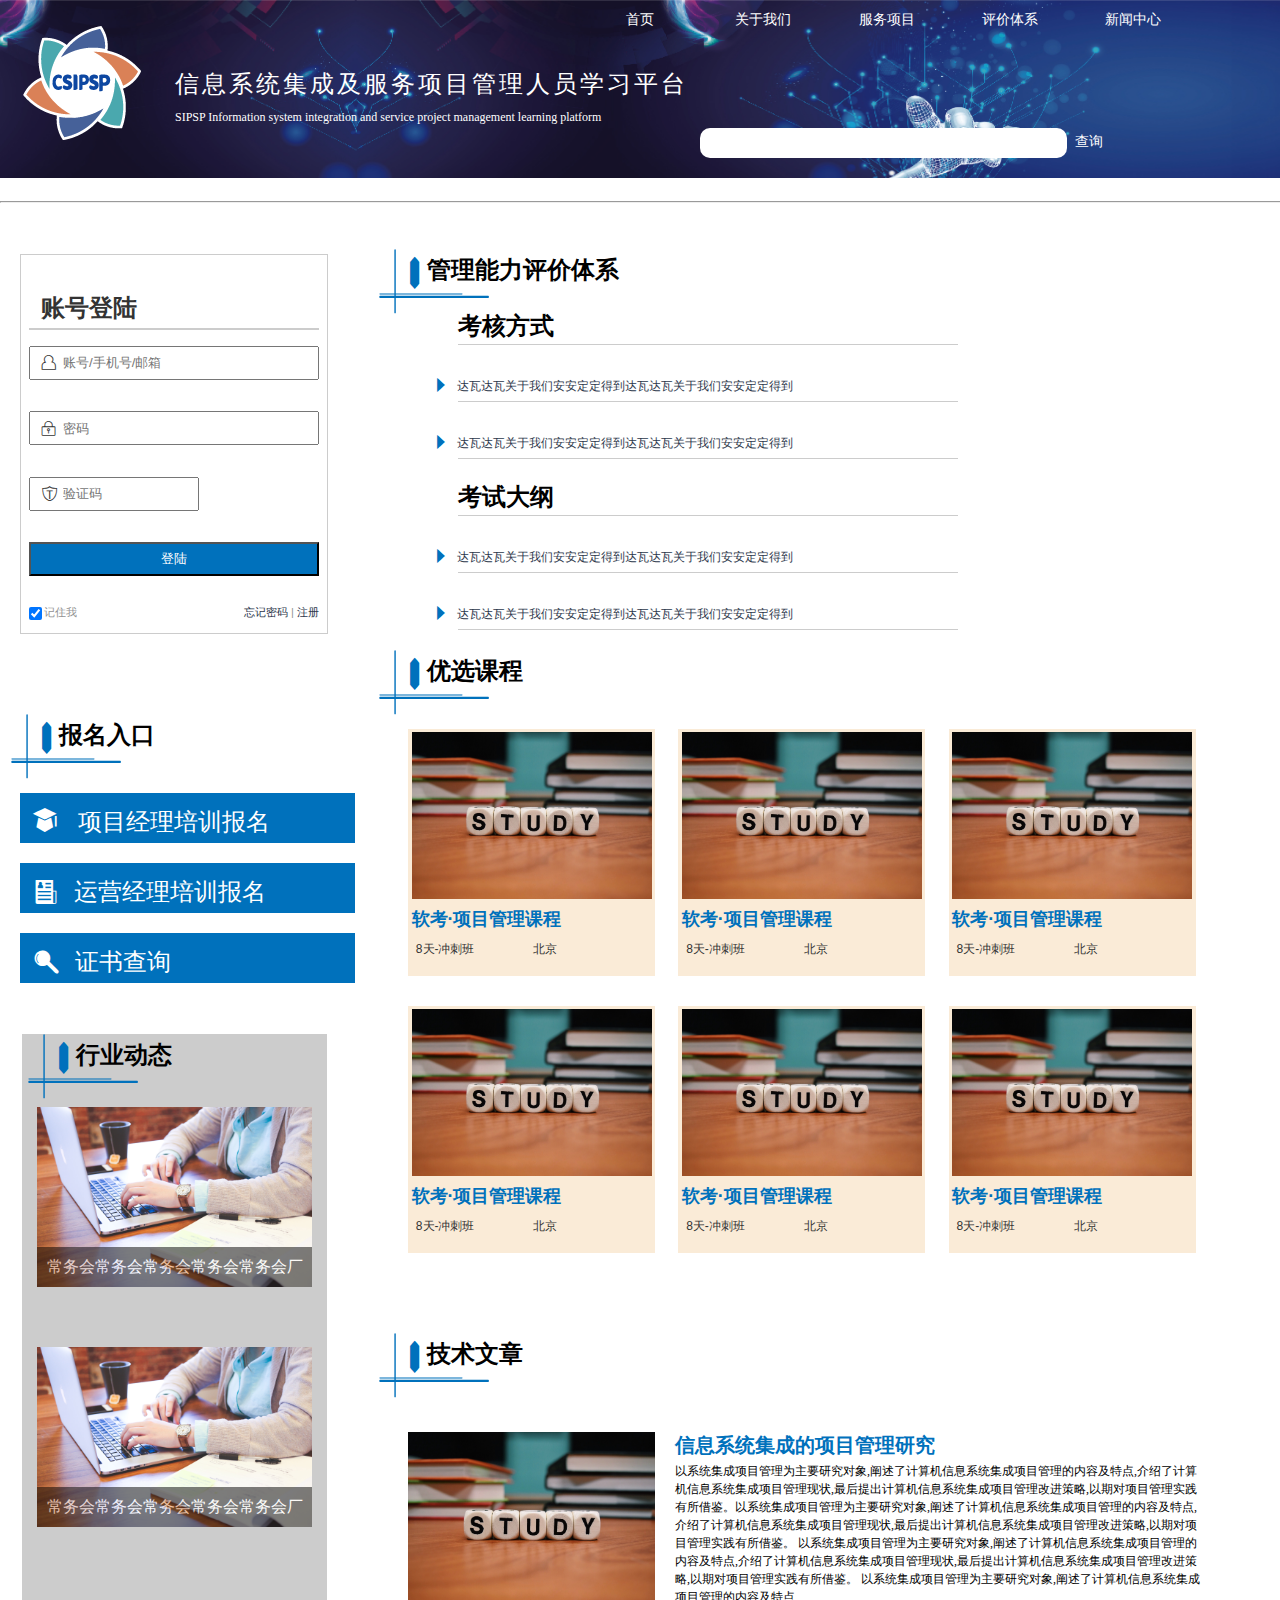
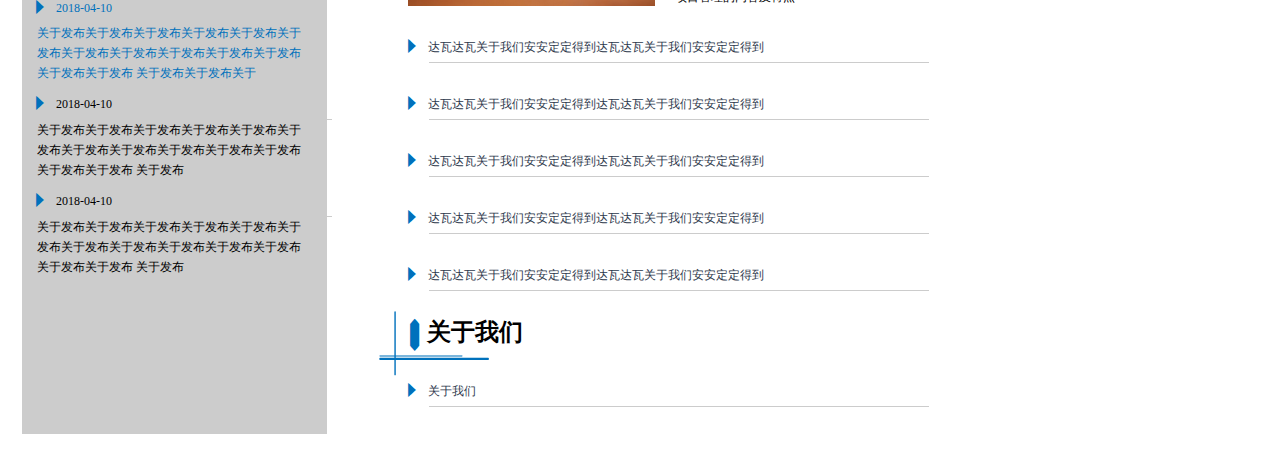
<file: floor/toppage.html>
<!DOCTYPE html>
<html lang="en">

<head>
    <meta charset="UTF-8">
    <meta name="viewport" content="width=device-width, initial-scale=1.0">
    <meta http-equiv="X-UA-Compatible" content="ie=edge">
    <title>Document</title>
    <link rel="stylesheet" href="css/toppage_yangshi.css">
</head>

<body>
    <!-- nav部分-->
    <div class="box_center">
        <div class="nav1 common">
            <!--右侧跳转栏 -->
            <div class="top1">
                <ul class="check1">
                    <li>
                        <a href="#">首页 </a>
                    </li>
                    <li>
                        <a href="#">关于我们</a>
                    </li>
                    <li>
                        <a href="#">服务项目</a>
                    </li>
                    <li>
                        <a href="#">评价体系</a>
                    </li>
                    <li>
                        <a href="#">新闻中心</a>
                    </li>
                </ul>
                <div class="clear_fl"></div>
            </div>
            <div class="middle">
                <img src="images/logo-02.png" alt="">
                <div class="right">
                    <p>信息系统集成及服务项目管理人员学习平台</p>
                    <p class="english"> SIPSP Information system integration and service project management learning platform</p>
                </div>
                <div class="lookfor">
                    <input type="search" class="top_search">

                    <span>
                        <a href="#" class="search1">查询</a>
                    </span>
                </div>
            </div>
        </div>
        <hr class="xian" />

        <div class="content1 common">
            <table class="table">
                <tr>
                    <th class="table_th">
                        <div>
                            <span>账号登陆</span>
                        </div>
                    </th>

                </tr>
                <tr>

                    <td class="table_td1">
                        <div class="fangda font_common"></div>


                        <input type="search" class="land_search land_common" placeholder="账号/手机号/邮箱" />
                        <!--color="#ccc"  onFocus="if(value==defaultValue){value='';this.style.color='#000'}"
                        onBlur="if(!value){value=defaultValue; this.style.color='#999'}"-->
                    </td>
                </tr>
                <tr>

                    <td class="table_td1 ">
                        <div class="password font_common"></div>
                        <input type="search" class="land_search land_common" placeholder="密码" />
                    </td>
                </tr>
                </tr>
                <tr>

                    <td class="table_td1">
                        <div class="idinfo font_common"></div>
                        <input type="search" class="land_search1 land_common" placeholder="验证码">
                    </td>

                </tr>
                <tr>

                    <td class="table_td1">
                        <input type="button" class="land_common land_btn" value="登陆">
                    </td>
                </tr>
                <tr>

                    <td class="table_td1">
                        <input type="checkbox" checked="checked" class="land_checkbox">
                        <span class="checkbox_font">记住我</span>
                        <div class="qustion">
                            <span class="forget_psd">
                                <a href="#">忘记密码</a> |</span>
                            <span class="register">
                                <a href="#">注册</a>
                            </span>
                        </div>
                        <div class="clear_fl"></div>
                    </td>

                </tr>
            </table>
            <div class="middle_right">
                <h2 class="csi-title ">管理能力评价体系</h2>
                <h3 class="csi_tri methods">考核方式</h3>
                <a href="#" class="csi_tri csi-fontsize">达瓦达瓦关于我们安安定定得到达瓦达瓦关于我们安安定定得到</a>
                <a href="#" class="csi_tri csi-fontsize">达瓦达瓦关于我们安安定定得到达瓦达瓦关于我们安安定定得到</a>
                <h3 class="csi_tri methods">考试大纲</h3>
                <a href="#" class="csi_tri csi-fontsize">达瓦达瓦关于我们安安定定得到达瓦达瓦关于我们安安定定得到</a>
                <a href="#" class="csi_tri csi-fontsize">达瓦达瓦关于我们安安定定得到达瓦达瓦关于我们安安定定得到</a>
                <h2 class="csi-title good_lesson">优选课程</h2>
                <div class="select_lesson">
                    <div class="kecheng">
                        <div class="lesson_img">
                            <img src="images/study1.jpg" alt="">
                        </div>
                        <span>软考·项目管理课程</span>
                        <a href="#">8天-冲刺班</a>
                        <a href="#">北京</a>
                    </div>
                    <div class="kecheng">
                        <div class="lesson_img">
                            <img src="images/study1.jpg" alt="">
                        </div>
                        <span>软考·项目管理课程</span>
                        <a href="#">8天-冲刺班</a>
                        <a href="#">北京</a>
                    </div>
                    <div class="kecheng">
                        <div class="lesson_img">
                            <img src="images/study1.jpg" alt="">
                        </div>
                        <span>软考·项目管理课程</span>
                        <a href="#">8天-冲刺班</a>
                        <a href="#">北京</a>
                    </div>
                    <div class="kecheng">
                        <div class="lesson_img">
                            <img src="images/study1.jpg" alt="">
                        </div>
                        <span>软考·项目管理课程</span>
                        <a href="#">8天-冲刺班</a>
                        <a href="#">北京</a>
                    </div>
                    <div class="kecheng">
                        <div class="lesson_img">
                            <img src="images/study1.jpg" alt="">
                        </div>
                        <span>软考·项目管理课程</span>
                        <a href="#">8天-冲刺班</a>
                        <a href="#">北京</a>
                    </div>
                    <div class="kecheng">
                        <div class="lesson_img">
                            <img src="images/study1.jpg" alt="">
                        </div>
                        <div class="cl"></div>
                        <span>软考·项目管理课程</span>
                        <a href="#">8天-冲刺班</a>
                        <a href="#">北京</a>
                    </div>
                </div>
                <h2 class="csi-title csi_article">技术文章</h2>
                <div class="article_news">
                    <div class="news_img">
                        <img src="images/study1.jpg" alt="">
                    </div>
                    <div class="news_stage">
                        <a href="#">信息系统集成的项目管理研究</a>
                        <p>以系统集成项目管理为主要研究对象,阐述了计算机信息系统集成项目管理的内容及特点,介绍了计算机信息系统集成项目管理现状,最后提出计算机信息系统集成项目管理改进策略,以期对项目管理实践有所借鉴。以系统集成项目管理为主要研究对象,阐述了计算机信息系统集成项目管理的内容及特点,介绍了计算机信息系统集成项目管理现状,最后提出计算机信息系统集成项目管理改进策略,以期对项目管理实践有所借鉴。
                            以系统集成项目管理为主要研究对象,阐述了计算机信息系统集成项目管理的内容及特点,介绍了计算机信息系统集成项目管理现状,最后提出计算机信息系统集成项目管理改进策略,以期对项目管理实践有所借鉴。
                            以系统集成项目管理为主要研究对象,阐述了计算机信息系统集成项目管理的内容及特点
                        </p>
                    </div>
                </div>
                <div>
                    <a href="#" class="csi_tri csi-fontsize place">达瓦达瓦关于我们安安定定得到达瓦达瓦关于我们安安定定得到</a>
                    <a href="#" class="csi_tri csi-fontsize place">达瓦达瓦关于我们安安定定得到达瓦达瓦关于我们安安定定得到</a>
                    <a href="#" class="csi_tri csi-fontsize place">达瓦达瓦关于我们安安定定得到达瓦达瓦关于我们安安定定得到</a>
                    <a href="#" class="csi_tri csi-fontsize place">达瓦达瓦关于我们安安定定得到达瓦达瓦关于我们安安定定得到</a>
                    <a href="#" class="csi_tri csi-fontsize place">达瓦达瓦关于我们安安定定得到达瓦达瓦关于我们安安定定得到</a>
                </div>
                <h2 class="csi-title ">关于我们</h2>
                <a href="#" class="csi_tri csi-fontsize small_title">关于我们</a>
            </div>

            <span class="csi-li"></span>
            <li class="csi-li"></li>
            <ul>
                <a href="" class="csi-nav-li"></a>
            </ul>
            <ul class="csi-nav">
                <a href=""></a>
            </ul>
            <div class="csi-input">

            </div>
            <div class="enroll_enter">
                <h2 class="csi-title">报名入口</h2>
                <a href="#" class="enroll prodect">项目经理培训报名</a>
                <br />
                <a href="#" class="enroll operation">运营经理培训报名</a>
                <br />
                <a href="#" class="enroll idbook">证书查询</a>

            </div>
            <div class="dongtai">
                <div>
                    <h2 class="csi-title">行业动态</h2>
                    <br />
                    <img src="images/2.jpg" alt="">
                    <span class="bgfont">常务会常务会常务会常务会常务会厂</span>
                    <img src="images/2.jpg" alt="">
                    <span class="bgfont">常务会常务会常务会常务会常务会厂</span>

                    <a href="#" class="csi-dongtai">
                        <span href="#" class="csi_tri csi-time">2018-04-10</span>
                        <p class="csi-time fontcolor">关于发布关于发布关于发布关于发布关于发布关于发布关于发布关于发布关于发布关于发布关于发布关于发布关于发布 关于发布关于发布关于</p>
                    </a>
                    <a href="#" class="csitime black">
                        <span href="#" class="csi_tri csitime reblack">2018-04-10</span>
                        <p>关于发布关于发布关于发布关于发布关于发布关于发布关于发布关于发布关于发布关于发布关于发布关于发布关于发布 关于发布</p>
                    </a>
                    <a href="#" class="csitime black ">
                        <span href="#" class="csi_tri csitime reblack ">2018-04-10</span>
                        <p>关于发布关于发布关于发布关于发布关于发布关于发布关于发布关于发布关于发布关于发布关于发布关于发布关于发布 关于发布</p>
                    </a>

                </div>


            </div>
        </div>
    </div>

</html>
</file>
<file: first_page/css/first_style.css>
/* reset */
body,ol,ul,h1,h2,h3,h4,h5,h6,p,th,td,dl,dd,form,fieldset,legend,input,textarea,select{margin:0;padding:0} 
body{font:12px"宋体","Arial Narrow",HELVETICA;background:#fff;-webkit-text-size-adjust:100%;} 
a{color:#2d374b;text-decoration:none} 
a:hover{color:#cd0200;text-decoration:underline} 
em{font-style:normal} 
li{list-style:none} 
img{border:0;vertical-align:middle} 
table{border-collapse:collapse;border-spacing:0} 
p{word-wrap:break-word}
@font-face{
    font-family: icon;
    src: url(../css/font/csi.woff);
}
/* 首页 样式 */
/*  头部样式 nav部分 */

 /* nav 顶部图片  */
    .a1001_topimg{
    position: absolute;
    width: 100%;
    left: 0;
    z-index: -1;
    }
    /* nav 顶部标题 */
    .a1001_top_title{float: right;}
    /* nav右上角标题 */
    .a1001_top_title a{
        float: left;
        color: white;
        font-size: 18px;
        width: 110px;
        text-align: center;
        height: 50px;
        line-height: 50px;
        text-decoration: none;
    }

    .a1001_top_title li:hover{
        border-bottom: 2px solid #fff;
    }
    /* nav 最大logo 模块 */
    .a1001big_logo{
        display: block;
        height: 130px;    }
        /* nav logo */
    .a1001big_logo img{
        float: left;
    }
    /* nav logo右侧文字 以及English */
    .a1001big_logo span{
        float: left;
        color: #fff;
        font-family: "黑体";
        padding-left: 20px;
    }
    .a1001_bigtitle{
        display: block;
        height: 126px;
        padding-top: 30px;
        
    }
   .a1001_logotitle{
        font-size: 36px;
        letter-spacing: 2px;
    }
    .a1001_logoenglish{
        font-size: 18px;
    }
    .a1001_search{
        padding-right: 80px;
    }
    .a1001_searchdiv{
        float: right;
    }
    .a1001_searchdiv input,a {
        float: left;
        line-height: 30px;
       
    }
    .a1001_search input{
        display: block;
        
        width: 340px;
        height: 30px;
        border-radius: 8px;
        outline: none;
        padding-left: 50px; 
        font-size: 18px;
    }
    .a1001_searchdiv a{
       color: #fff;
        font-size: 20px;
       padding-left: 10px;
       text-decoration: none;
    }
    .a1001_searchdiv{
        position: relative;
    }
    .a1001_searchdiv::before{
     font-family: icon;
     content: "\e002";
     font-size: 20px;  
     color: #ccc;
     position: absolute;
     top: 4px;
     left: 10px;
    }
    


    .a1002_hr{
        margin-top: 60px;
        width: 100%;
        size: 3px;
        background: #333;
        box-shadow:  0px 0px 1px 1px  rgba(0, 0, 0, 0.3);
    }
    .a1002_box{
        border: 1px solid #929293;
        font:20px "黑体";
        height: 330px;
    }
    .a1002_th{
        display: block;
        width: 260px;
        height: 70px;
        padding-top: 34px;
        border-bottom: 1px solid #929293;
    }
    .a1002_th span{
        display: block;
        width: 90px;
        height: 36px;
        padding-bottom: 6px;
        border-bottom: 3px solid #0071bc;
        letter-spacing: 2px;
        font-weight: normal;
    }
    .a1002_tr1,.a1002_tr2,.a1002_tr3{
        display: block;
        height: 50px;
        padding-top: 10px;
        padding-bottom: 10px;
    }
    .a1002_box input{
        display: block;
        width: 260px;
        font-size: 16px;
        height: 36px;
        padding-left: 40px;
        letter-spacing: 1px;
        outline: none;    
    }
    .a1002_tr1, .a1002_tr2, .a1002_tr3{
        position: relative;
    }
    .a1002_tr1::before{
        font-family: icon;
        font-size: 16px;
        content: "\e003";
        position: absolute;
        left: 12px;
        top: 20px;
        color: #929293;
    }
    .a1002_tr2::before{
        font-family: icon;
        font-size: 18px;
        content: "\e005";
        position: absolute;
        left: 12px;
        top: 18px;
        color: #929293;
    }
    .a1002_tr3::before{
        font-family: icon;
        font-size: 18px;
        content: "\e011";
        position: absolute;
        left: 11px;
        top: 18px;
        color: #929293;
    }
    .a1002_tr3 input{
        width: 160px;

    }
    .a1002_tr4{
        height: 60px;
    
    }
    .a1002_tr4 input{
        padding-left: 0;
        text-align: center;
        color: #fff;
        
        background: #0071bc;
    }
    .a1002_tr5 input{
        display: block;
        width: 20px;
        height: 20px;
        background: #fff;
        float: left;
    }
    .a1002_tr5 span{
        color: #929293;
        font-size: 16px;
        float: left;
        padding-left: 10px;
        height: 30px;
        line-height: 26px;
    }
    .a1002_userinfo{
        float: right;
    }
    .a1002_password{
        color: #929293;
        font-size: 16px;
        float: left;
        padding-left: 10px;
        height: 30px;
        line-height: 26px;
        text-decoration: none;
    }
    .a1002_target{
        color: #0071bc;
        font-size: 16px;
        float: left;
        padding-left: 10px;
        height: 30px;
        line-height: 26px;
        text-decoration: none;
    }
    .a1002_h2{
        padding-top: 4px;
        position: relative;
        padding-left: 40px;
        font:24px "黑体";
        padding-bottom: 40px;
    }
    .a1002_h2::before{
        font-family: icon;
        font-size: 30px;
        content: "\e007";
        color: #0071bc;
        position: absolute;
        left: 14px;
        top: 2px;
    }
    
    .a1002_h2::after{
        font-family: icon;
        font-size: 60px;
        content: "\e009";
        color: #0071bc;
        float: left;
        position: absolute;
        top: -6px;
        left: 0;
        }
    .a1001_topright{
        padding-left: 50px;
     
    }
    .a1002_table{
        display: block;
        height: 60px;
        padding-left: 20px;
    }
    .a1002_table a{
        display: block;
        width: 140px;
        height: 40px;
        text-align: center;
        border: 1px solid #2d374b;
        font: 18px "黑体";
        line-height: 40px;
        text-decoration: none;
    }
    .a1002_1a::before{
        font-family: icon;
        font-size: 24px;
        color: #fff;
        content: "\e001";
        position: absolute;
        left: 20px;
    }
    .a1002_2a::before{
        font-family: icon;
        font-size: 24px;
        color: #fff;
        content: "\e006";
        position: absolute;
        left: 24px;
    }
    .a1002_3a::before{
        font-family: icon;
        font-size: 24px;
        color: #fff;
        content: "\e012";
        position: absolute;
        left: 24px;
    }

    .a1002_midtitle{
        padding-bottom: 10px;
        border-bottom: 2px solid #0071bc;
        font: 24px "黑体";
    }
    .a1002_center,.a1002_rightcenter{
        padding-left: 40px;
    }
    .a1002_rightcenter{
        padding-top: 40px;
    }
    /* 三角样式 */
    .a1002_spantri{
        display: block;
        height: 50px;
        font: 16px "黑体";
        padding-top: 13px;
        position: relative;
        padding-bottom: 10px;
      
        border-bottom: 1px solid #929293;
    }
    /* 三角before */
    .a1002_spantri::before{
        font-family: icon;
        color: #0071bc;
        content: "\e010";
        font-size: 18px;
        position: absolute;
        left: -24px;
        top: 12px;
    }
    .a1003_bottomp{
        float: left;
        padding-left: 50px;
        padding-top: 20px;
        width: 780px;
    }
    



















/* 优选课程 */
.a1002_enlish{
    padding-top: 80px;
}
.a1002_centerleft{
    float: left;
 
   width: 300px;

}
.a1002_centerrigiht{
    float: left;
    width: 860px;
    padding-left: 40px;
}
.a1002_centerrigiht h2{
    float: left;
    width: 100%;
   
}
.a1003_div6{
    padding-left: 30px;
}
.a1003_6div{
    float: left;
    height: 240px;
    text-decoration: none;
}
.a1003_6div:hover{
    text-decoration: none;
}
.a1003_imgon{
    display: block;
    
    width: 250px;
    padding-left: 5px;
    padding-right: 5px;
}
.a1003_imgon img{
    display: block;
    width: 240px;
}
.a1003_span1{
    display: block;
    width: 230px;
    color: #0071bc;
    font: 20px "微软雅黑";
    letter-spacing: 2px;
    padding: 10px 20px 2px 5px;
    overflow: hidden;
    text-overflow:ellipsis;
    white-space: nowrap;
}
.a1003_span2{
    float: left;
    width: 150px;
    padding-left: 5px;
    padding-right: 50px;
    letter-spacing: 1px;
    overflow: hidden;
    text-overflow:ellipsis;
    white-space: nowrap;
}
.a1003_span3{
    float: left;
    width: 60px;
    padding-right: 20px;
    letter-spacing: 1px;
    overflow: hidden;
    text-overflow:ellipsis;
    white-space: nowrap;
}



/* 技术文章 */
.a1003_imgp{
    display: block;
    width: 860px;
    padding-top: 40px;
}
.a1003_bottomimg {
    display: block;
    width: 260px;
    float: left;
    padding-top: 6px;
}
.a1003_bottomimg img{
    display: block;
    width: 240px;
    float: left;
}
.a1003_bottomh3{
  padding-bottom: 8px;
  font: 20px "Microsoft YaHei";
  color: #0071bc;
}
.a1003_imgp h3,.a1003_imgp p{
    float: left;
    width: 480px;
    padding-left: 10px;
}
.a1003_imgp p{
    letter-spacing: 2px;
    line-height: 1.5rem;
    font: 14px "Microsoft YaHei";
}
.a1003_lastbottom{
    display: block;
    
    padding-left: 30px;
}

.a1002_a3 a{
    display: block;
    width: 260px;
    height: 40px;
    padding-left: 50px;
    color: #fff;
    background: #0071bc;
    font-size: 20px;
    line-height: 40px;
    margin-bottom: 20px;
    text-decoration: none;
}
.a1003_leftbottom{
    padding: 40px 15px 60px 15px;
    background: #ccc;
    
}
.a1003_leftbottom{
    float: left;
    width: 300px;
}
.a1003_leftbottom img{
    padding-left: 10px;
    display: block;
    width: 260px;
    margin-top: 20px;
}
.a1003_actimg1{
    position: relative;

}
.a1003_actimg1::before{
    content: "曲维枝常务副会长赴江苏和湖北调研";
    display: block;
    width: 250px;
    height: 30px;
    line-height: 30px;
    background: #000;
    z-index: 1;
    position: absolute;
    bottom: 0;
    left: 10px;
    opacity: 0.5;
    color: #fff;
    text-align: center;

}   
/* 左下侧 5段实时新闻 */
.a1003_p5{
    display: block;
    height: 90px;
    padding: 20px 15px 50px 30px;
}
.a1003_p5 span,.a1003_p5 p{
    width: 250px;
    float: left;
    font:14px  "微软雅黑";
    line-height: 2rem;
}
.a1003_p5 span{
    position: relative;
}
.a1003_p5 span::before{
    font-family: icon;
    color: #0071bc;
    content: "\e010";
    font-size: 18px;
    position: absolute;
    left: -26px;
}
.a1003_p51{
    height: 110px;
    color: #0071bc;
}
.a1003_about{
    float: left;
}
.a1003_about{
    padding-top: 80px;
    padding-left: 6px;
}
.a1003_about span{
    float: left;
    margin-left: 44px;
    border: 0;
}
.a1004_bottom{
    position: absolute;
    width: 100%;
    height: 300px;
    background: #ccc;
    bottom: 0;
}
.container-fluid{
    background: #ccc;
    margin-top: 80px;
}
.a1004_link{
    padding-left: 130px;
}
.a1004_link a{
    display: block;
    width: 50%;
    height: 24px;
    font: 14px "Microsoft YaHei";
    text-decoration: none;
 
}
.a1004_link h3{
    padding-top: 16px;
    display: block;
    padding-bottom: 20px;
    width: 100%;
    float: left;
    font: 20px "Microsoft YaHei";
}
.a1004_link2{
   padding-top: 16px;
}
.a1004_lastright,.a1004_lastright2{
    float: left;
    height: 44px;
    border: 1px solid #0071bc;
    border-radius: 8px;
    text-align: center;
    font: 24px "Microsoft YaHei";
    line-height: 44px;
    text-decoration: none;
}
.a1004_link2 div{
    float: left;
    width: 100%;
    padding-bottom: 20px;
}
.a1004_lastright{
    width: 127px;
}
.a1004_lastright2{
    width: 273px;
}
.a1004_lastright:hover{
    text-decoration: none;
}
.a1004_lastright2:hover{
    text-decoration: none;
}
.a1004_bottomp{
    float: left;
    padding-top: 50px;
    font: 14px "Microsoft YaHei";
    line-height: 2rem;
}
</file>
<file: css/first_style.css>
/* reset */
body,ol,ul,h1,h2,h3,h4,h5,h6,p,th,td,dl,dd,form,fieldset,legend,input,textarea,select{margin:0;padding:0} 
body{font:12px"	Microsoft YaHei","Arial Narrow",HELVETICA;background:#fff;-webkit-text-size-adjust:100%;} 
a{color:#2d374b;text-decoration:none} 
a:hover{color:#cd0200;text-decoration:underline} 
em{font-style:normal} 
li{list-style:none} 
img{border:0;vertical-align:middle} 
table{border-collapse:collapse;border-spacing:0} 
p{word-wrap:break-word}
@font-face{
    font-family: icon;
    src: url(../css/font/csi.woff);
}
/* 首页 样式 */
/*  头部样式 nav部分 */

 /* nav 顶部图片  */
    .a1001_topimg{
    position: absolute;
    width: 100%;
    left: 0;
    z-index: -1;
    }
    /* nav 顶部标题 */
    .a1001_top_title{float: right;}
    /* nav右上角标题 */
    .a1001_top_title a{
        float: left;
        color: white;
        font-size: 18px;
        width: 110px;
        text-align: center;
        height: 50px;
        line-height: 50px;
        text-decoration: none;
    }

    .a1001_top_title li:hover{
        border-bottom: 2px solid #fff;
    }
    /* nav 最大logo 模块 */
    .a1001big_logo{
        display: block;
        height: 130px;    }
        /* nav logo */
    .a1001big_logo img{
        float: left;
    }
    /* nav logo右侧文字 以及English */
    .a1001big_logo span{
        float: left;
        color: #fff;
        font-family: "Microsoft YaHei";
        padding-left: 20px;
    }
    .a1001_bigtitle{
        display: block;
        height: 126px;
        padding-top: 30px;
        
    }
   .a1001_logotitle{
        font-size: 36px;
        letter-spacing: 2px;
    }
    .a1001_logoenglish{
        font-size: 18px;
    }
    .a1001_search{
        padding-right: 80px;
    }
    .a1001_searchdiv{
        float: right;
    }
    .a1001_searchdiv input,a {
        float: left;
        line-height: 30px;
       
    }
    .a1001_search input{
        display: block;
        
        width: 340px;
        height: 30px;
        border-radius: 8px;
        outline: none;
        padding-left: 50px; 
        font-size: 18px;
    }
    .a1001_searchdiv a{
       color: #fff;
        font-size: 20px;
       padding-left: 10px;
       text-decoration: none;
    }
    .a1001_searchdiv{
        position: relative;
    }
    .a1001_searchdiv::before{
     font-family: icon;
     content: "\e002";
     font-size: 20px;  
     color: #ccc;
     position: absolute;
     top: 4px;
     left: 10px;
    }
    .a1002_form{
     
        float: left;
        width: 300px;
    }

    .a1002_hr{
       
        width: 100%;
      
        background: #333;
     
    }
    .a1002_box{
        border: 1px solid #929293;
        font:20px "Microsoft YaHei";
        display: block;
        width: 290px;
        margin-bottom: 60px;
    }
    .a1002_th{
        display: block;
        width: 260px;
        height: 70px;
        padding-top: 34px;
        border-bottom: 1px solid #929293;
    }
    .a1002_th span{
        display: block;
        width: 90px;
        height: 36px;
        padding-bottom: 6px;
        border-bottom: 3px solid #0071bc;
        letter-spacing: 2px;
        font-weight: normal;
    }
    .a1002_tr1,.a1002_tr2,.a1002_tr3{
        display: block;
        height: 50px;
        padding-top: 10px;
        padding-bottom: 10px;
    }
    .a1002_box input{
        display: block;
        width: 260px;
        font-size: 16px;
        height: 36px;
        padding-left: 40px;
        letter-spacing: 1px;
        outline: none;    
    }
    .a1002_tr1, .a1002_tr2, .a1002_tr3{
        position: relative;
    }
    .a1002_tr1::before{
        font-family: icon;
        font-size: 16px;
        content: "\e003";
        position: absolute;
        left: 12px;
        top: 20px;
        color: #929293;
    }
    .a1002_tr2::before{
        font-family: icon;
        font-size: 18px;
        content: "\e005";
        position: absolute;
        left: 12px;
        top: 18px;
        color: #929293;
    }
    .a1002_tr3::before{
        font-family: icon;
        font-size: 18px;
        content: "\e011";
        position: absolute;
        left: 11px;
        top: 18px;
        color: #929293;
    }
    .a1002_tr3 input{
        width: 160px;

    }
    .a1002_tr4{
        height: 60px;
    
    }
    .a1002_tr4 input{
        padding-left: 0;
        text-align: center;
        color: #fff;
        
        background: #0071bc;
    }
    .a1002_tr5 input{
        display: block;
        width: 20px;
        height: 20px;
        background: #fff;
        float: left;
    }
    .a1002_tr5 span{
        color: #929293;
        font-size: 16px;
        float: left;
        padding-left: 10px;
        height: 30px;
        line-height: 26px;
    }
    .a1002_userinfo{
        float: right;
    }
    .a1002_password{
        color: #929293;
        font-size: 16px;
        float: left;
        padding-left: 10px;
        height: 30px;
        line-height: 26px;
        text-decoration: none;
    }
    .a1002_target{
        color: #0071bc;
        font-size: 16px;
        float: left;
        padding-left: 10px;
        height: 30px;
        line-height: 26px;
        text-decoration: none;
    }
    .a1002_h2{
        padding-top: 4px;
        position: relative;
        padding-left: 40px;
        font:24px "Microsoft YaHei";
        padding-bottom: 40px;
    }
    .a1002_h2::before{
        font-family: icon;
        font-size: 30px;
        content: "\e007";
        color: #0071bc;
        position: absolute;
        left: 14px;
        top: 2px;
    }
    
    .a1002_h2::after{
        font-family: icon;
        font-size: 60px;
        content: "\e009";
        color: #0071bc;
        float: left;
        position: absolute;
        top: -6px;
        left: 0;
        }
    .a1001_topright{
        padding-left: 50px;
        float: left;
        width: 700px;
     
    }
    .a1002_table{
        display: block;
        height: 60px;
        padding-left: 20px;
        width: 600px;
    }
    .a1002_table a{
        display: block;
        width: 140px;
        height: 40px;
        text-align: center;
        border: 1px solid #2d374b;
        font: 18px "Microsoft YaHei";
        line-height: 40px;
        background: #ccc;
        text-decoration: none;
        color: #333;
    }


    .a1002_1a::before{
        font-family: icon;
        font-size: 24px;
        color: #fff;
        content: "\e001";
        position: absolute;
        left: 20px;
    }
    .a1002_2a::before{
        font-family: icon;
        font-size: 24px;
        color: #fff;
        content: "\e006";
        position: absolute;
        left: 24px;
    }
    .a1002_3a::before{
        font-family: icon;
        font-size: 24px;
        color: #fff;
        content: "\e012";
        position: absolute;
        left: 24px;
    }

    .a1002_midtitle{
        padding-bottom: 10px;
        border-bottom: 2px solid #0071bc;
        font: 24px "Microsoft YaHei";
    }
    .a1002_midtitle{
        display: block;
        width: 40%;
        margin-right: 60px;
        float: left;
       margin-bottom: 30px;
       margin-top: 40px;
    }
    /* 右侧tab栏切换 */
    .a1002_tab1{
        display: block;
        width: 800px;
   
        margin-bottom: 50px;
    }
    .a1002_tabs{
        width: 800px;
        display: block;
        
        margin-bottom: 30px;
    }
    .a1002_tab2{
        display: block;
    }
    .a1002_tab3{
        display: none;
    }
    .a1002_tab4{
        display: none;
    }
    .a1002_tab5{
        display: none;
    }
  
    .a1002_spantri{
        float: left;
        width: 40%;
        padding-top: 20px;
        margin-right: 60px;
    }
    .a1002bottomp_spantri{
        width: 100%;
    }
    .a1002tab_list1{
        padding-left: 40px;
    }
    .a1002_center,.a1002_rightcenter{
        padding-left: 40px;
    }
    .a1002_rightcenter{
        padding-top: 40px;
    }
    /* 三角样式 */
    .a1002_spantri{
        display: block;
        height: 50px;
        font: 16px "Microsoft YaHei";
        padding-top: 13px;
        position: relative;
        padding-bottom: 10px;
      
        border-bottom: 1px solid #929293;
    }
    /* 三角before */
    .a1002_spantri::before{
        font-family: icon;
        color: #0071bc;
        content: "\e010";
        font-size: 18px;
        position: absolute;
        left: -24px;
        top: 12px;
    }
    .a1003_bottomp{
        float: left;
        padding-left: 50px;
        padding-top: 20px;
        width: 780px;
    }
    



















/* 优选课程 */
.a1002_enlish{
    display: block;
    width: 600px;
    padding-top: 80px;
}
.a1002_centerleft{
    float: left;
}
.a1002_centerrigiht{
    padding-top: 20px;
    float: left;
    width: 840px;
    padding-left: 40px;
}
.a1002_centerrigiht h2{
    float: left;
    width: 100%;
   
}
.a1003_div6{
    padding-left: 30px;
}
.a1003_6div{
    float: left;
    height: 240px;
    text-decoration: none;
}
.a1003_6div:hover{
    text-decoration: none;
}
.a1003_imgon{
    display: block;
    
    width: 250px;
    padding-left: 5px;
    padding-right: 5px;
}
.a1003_imgon img{
    display: block;
    width: 240px;
}
.a1003_span1{
    display: block;
    width: 230px;
    color: #0071bc;
    font: 18px "Microsoft YaHei";
    letter-spacing: 2px;
    padding: 10px 20px 2px 5px;
    overflow: hidden;
    text-overflow:ellipsis;
    white-space: nowrap;
}
.a1003_span2{
    float: left;
    width: 150px;
    padding-left: 5px;
    padding-right: 50px;
    letter-spacing: 1px;
    overflow: hidden;
    text-overflow:ellipsis;
    white-space: nowrap;
    font: 14px "Microsoft YaHei";
    height: 30px;
    line-height: 30px;
}
.a1003_span3{
    float: left;
    width: 60px;
    padding-right: 20px;
    letter-spacing: 1px;
    overflow: hidden;
    text-overflow:ellipsis;
    white-space: nowrap;
}



/* 技术文章 */
.a1003_imgp{
    display: block;
    width: 860px;
    padding-top: 40px;
}
.a1003_bottomimg {
    display: block;
    width: 260px;
    float: left;
    padding-top: 6px;
}
.a1003_bottomimg img{
    display: block;
    width: 240px;
    float: left;
}
.a1003_bottomh3{
  padding-bottom: 8px;
  font: 20px "Microsoft YaHei";
  color: #0071bc;
}
.a1003_imgp h3,.a1003_imgp p{
    float: left;
    width: 480px;
    padding-left: 10px;
}
.a1003_imgp p{
    letter-spacing: 2px;
    line-height: 1.5rem;
    font: 14px "Microsoft YaHei";
}
.a1003_lastbottom{
    display: block;
    
    padding-left: 30px;
}

.a1002_as a{
    display: block;
    width: 260px;
    height: 40px;
    padding-left: 50px;
    color: #fff;
    background: #0071bc;
    font-size: 20px;
    line-height: 40px;
    margin-bottom: 20px;
    text-decoration: none;
}

.a1003_leftbottom{
    padding: 20px 15px 60px 10px;
    background: #e6e6e6;
    
}
.a1003_leftbottom{
    float: left;
    width: 290px;

    margin-top: 60px;
}
.a1003_leftbottom img{
    padding-left: 10px;
    display: block;
    width: 260px;
    margin-top: 20px;
}
.a1003_actimg1{
    position: relative;

}
.a1002_act{
    margin-left: 10px;
}
.a1003_actimg1::before{
    content: "曲维枝常务副会长赴江苏和湖北调研";
    display: block;
    width: 250px;
    height: 30px;
    line-height: 30px;
    background: #000;
    z-index: 1;
    position: absolute;
    bottom: 0;
    left: 10px;
    opacity: 0.5;
    color: #fff;
    text-align: center;

}   
/* 左下侧 5段实时新闻 */
.a1003_p5{
    display: block;
    height: 90px;
    padding: 20px 15px 50px 30px;
}
.a1003_p5 span,.a1003_p5 p{
    width: 250px;
    float: left;
    font:14px  "Microsoft YaHei";
    line-height: 2rem;
}
.a1003_p5 span{
    position: relative;
}
.a1003_p5 span::before{
    font-family: icon;
    color: #0071bc;
    content: "\e010";
    font-size: 18px;
    position: absolute;
    left: -26px;
}
.a1003_p51{
    height: 110px;
    color: #0071bc;
}
.a1003_about{
    float: left;
}
.a1003_about{
    padding-top: 80px;
    padding-left: 6px;
}
.a1003_about span{
    float: left;
    margin-left: 44px;
    border: 0;
}
.a1004_bottom{
    position: absolute;
    width: 100%;
    height: 300px;
    background: #ccc;
    bottom: 0;
}
.container-fluid{
    background: #e6e6e6;
    margin-top: 80px;
}
.a1004_link{
    padding-left: 130px;
}
.a1004_link a{
    display: block;
    width: 50%;
    height: 24px;
    font: 14px "Microsoft YaHei";
    text-decoration: none;
 
}
.a1004_link h3{
    padding-top: 16px;
    display: block;
    padding-bottom: 20px;
    width: 100%;
    float: left;
    font: 20px "Microsoft YaHei";
}
.a1004_link2{
   padding-top: 16px;
}
.a1004_lastright,.a1004_lastright2{
    float: left;
    height: 44px;
    border: 1px solid #0071bc;
    border-radius: 8px;
    text-align: center;
    font: 24px "Microsoft YaHei";
    line-height: 44px;
    text-decoration: none;
}
.a1004_lastright2:visited{
    text-decoration: none;
}
.a1004_link2 div{
    float: left;
    width: 100%;
    padding-bottom: 20px;
}
.a1004_lastright{
    width: 127px;
}
.a1004_lastright2{
    width: 273px;
}
.a1004_lastright:hover{
    text-decoration: none;
}
.a1004_lastright2:hover{
    text-decoration: none;
}
.a1004_bottomp{
    float: left;
    padding-top: 50px;
    font: 14px "Microsoft YaHei";
    line-height: 2rem;
}


/* 阅读页 */

/* 右侧大盒子 */
.a2002_rightbox{
    width: 826px;
}
.a2002_h1{
    font: 28px "Microsoft YaHei";
    padding-bottom: 20px;
}
.a2002_hr{
   border: 1px solid #0071bc;
}
.a2002right_p1{
    float: left;
    width: 470px;
    font: 14px "Microsoft YaHei";
    text-align: justify;
    line-height: 1.8rem;
}
.a2002right_ps{
    display: block;
    
}
.a2002right_p2,.a2002right_p3{
    display: block;
    height: 80px;
    padding-bottom: 20px;
    letter-spacing: 1px;
    line-height: 1.5rem;
    font: 14px "Microsoft YaHei";
}
/* .a2002center_img{

} */
.a2002_rightimg{
    float: left;
    width: 290px;
    padding-left: 10px;
}
.a2002_rightimg img{
    display: block;
    width: 290px;
}
.a2002_centerright{
    display: block;
    width: 780px;
    height: 860px;
    background: #ccc;
    padding-top: 10px;
}
.a2003_link{
    padding-top: 30px;
    padding-bottom: 50px;
}
.a2003_link1{
    float: left;
    width: 60px;
    height: 30px;
    font: 16px "Microsoft YaHei";
    line-height: 30px;
  
}
.a2003_a1{
    float: left;
    width: 100px;
    height: 30px;
    font: 16px "Microsoft YaHei";
    line-height: 30px;
    text-decoration: none;
}
.a2002_h2{
    font: 24px "Microsoft YaHei";
    color: #0071bc;
    padding-left: 30px;
    position: relative;
    padding-bottom: 40px;
}
.a2002_h2::before{
    font-family: icon;
    font-size: 40px;
    position: absolute;
    content: "\e007";
    top: -8px;
    left: -8px;
}
.a2002_span5{
    float: left;
    width: 100%;
    height: 30px;
    font: 14px "Microsoft YaHei";
    line-height: 1.5rem;
    padding-right: 30px;
}

.a2002_put1 a{
    float: left;
}
.a2002_time{
    width: 100px;
    float: right;
    height: 30px;
    line-height: 30px;
}


/* 列表页内容 */
.a3002right_content1{
    display: block;
    height: 220px;
}
/* 上半部右侧 */
.a3002_rightbox{
    width: 840px;
}
.a3002left_img{

    width: 210px;
   padding: 20px 15px 20px 0px;
   float: left;
}
.a3002left_img img{
    display: block;
    width: 200px;
    height: 150px;
}
.a3002right_p1,.a3002right_p2{
    /* float: left;
    width: 570px; */
    padding: 20px ;
    letter-spacing: 1px;
    font:14px "Microsoft YaHei";
}
.a3002right_span1,.a3002right_span2{
    padding-left: 20px;
    font: 14px "Microsoft YaHei";

}
.a3002_hr{
    border:2px solid #e6e6e6;
}
.a3002right_p2{
    width: 100%;
    padding-left: 0px;
}
.a3002right_span2{
    padding-left: 0;
}
.a3001_menu{
    display: block;
    padding-top: 50px;
}
.a3001_menu span,.a3001_menu a{
    float: left;
    font: 14px "Microsoft YaHei";

}
</file>
<file: floor/css/search.css>
/* reset */
body,ol,ul,h1,h2,h3,h4,h5,h6,p,th,td,dl,dd,form,fieldset,legend,input,textarea,select{margin:0;padding:0} 
body{font:12px"宋体","Arial Narrow",HELVETICA;background:#fff;-webkit-text-size-adjust:100%;} 
a{color:#2d374b;text-decoration:none} 
a:hover{color:#cd0200;text-decoration:underline} 
em{font-style:normal} 
li{list-style:none} 
img{border:0;vertical-align:middle} 
table{border-collapse:collapse;border-spacing:0} 
p{word-wrap:break-word}

/* common */
.max_box{
    display: block;
    width: 1280px;
    margin: auto;
    
}
.font_common{
    font-family: icon;
    display: inline-block;
    font-size: 15px;
    width: 16px;
    height: 16px;
    position: absolute;
    left: 20px;
    top: 24px;
}
.enlishlogo_common{
    font-family: icon;
    display: inline-block;
    font-size: 500px;
    width: 16px;
    height: 16px;
    position: relative;
    left: 0;
    top: 0;
}
.common{
    display: inline-block;
    width: 1280px;
    height: 100%;
}
.claer_fl{
    clear: both;
}
/* 左侧灰色栏公共样式 */
.left1_common{
    margin-left: 14px;
}
.password::before{
    content:'\e005';
}
.idinfo::before{
    content: '\e011';
}
/* 标题样式  .csititle_page 统一样式 */
@font-face {
    font-family: icon;
    src: url("../css/font/csi.woff");
    }


.fangda::before{
    content:'\e003';
}

.book::before{
    counter:'' ;
}

.content1{ 
    position: relative;
}


 .nav1{
     
    /* display: inline-block; */

    background-image: url("../images/img-02.jpg");
    background-size:1330px 188px; 
    background-repeat: no-repeat;
    background-size: cover 1440px 188px;
   
    
}
/*首页右上角
*/
.check1{
    float: right;
    height: 38px;
    width: 700px;
    
}

.check1 li{
    min-width: 60px;
    display: inline-block;
    text-align: center;
    width: 120px;
    height: 40px;
    line-height: 40px;
}
.check1 a{
    
    font-size: 14px;
    width: 54px;
    height: 40px;
    color: #fff;
    text-decoration: none;
    font-family: "微软雅黑";
}
.check1 li:hover{
    border-bottom:2px solid #fff;
}
/*
nav 主logo
*/
/* nav 中间部分 logo+大标题 */
.middle{
    width: 1200px;
    height: 127px;
    padding: 20px;
}
.middle img{
    float: left;
        display: inline-block;
}
.right{
    margin: 30px;
    width: 500px;
    height: 80px;
    display: inline-block;
    float: left;
}
.middle p{
    line-height: 36px;
    font: 24px "微软雅黑";
    color: #fff;
    width: 900px;
    letter-spacing:3px;
}
.middle .english{
    
    width: 900px;
    height: 30px;
    margin-top: 10px;
    font-size: 12px;
    letter-spacing: 0;

}
/* 查询和input的 div bigger */
.lookfor{
    width: 610px;
    height: 31px;
    float: right;
    margin-right: -90px;
    margin-top: -35px;
    position: relative;

}
/* 查询左侧input */
.top_search{

    width: 367px;
    height: 30px;
    z-index: 1;
    position: absolute;
    top: -15px;
    border-radius: 10px;
    border: none;
    outline: none;
    
}

    /* 查询按钮 a */
.search1{
    position: absolute;
    top: -10px;
    left: 375px;

    color: #fff;
    
}

/* nav下边的线 */
.xian{
    margin-top: 20px;
    width: 1300px;
    font-weight: bold;
    color:#ccc;
}
/* 当前菜单位置 */
.csi-menu{
    margin-top: 50px;
    display: inline-block;
    width: 90%;
    margin-left: 50px;
}
/*左侧介绍栏 */
.suggest{
    display: inline-block;
    width: 275px;
    height: 1430px;
    padding: 30px 15px 0px;
    margin-left: 30px;
    margin-top: 50px;
    background: #ccc;
    float: left;
}
.csi_small_title{
    display: inline-block;
    height: 40px;
    line-height: 40px;
    font:24px "黑体";
    color: #0071bc;
}
.csi_small_title::before{
    font-family: icon;
    content: '\e007';
    display: inline-block;
    font-size: 36px;
    color: #0071bc;
    position: relative;
    top: 10px;
    left: 0;
}
.suggest_logo{
    display: inline-block;
    margin-top: 30px;
    margin-left: 14px;
}
.suggest_logo img{
    display: inline-block;
    width: 195px;
    height: 140px; 
}
/* 中国联合会标题 */
.union{
    width: 290px;
    display: inline-block;
    font: 24px "黑体";
    color: #333;
    margin-top: 20px;
}
/* 电子介绍文章 */
.csi_dianzi{
    display: inline-block;
    margin-top: 20px;
    font: 14px/1.5 "黑体";
    color:#333;
}
.hot-article{
    margin-top: 50px;
}
/* 热门文章 本周的 本月的 */
.week_month{
    display: inline-block;
    width: 110px;
    position: relative;
    top: -6px;
    left: 40px;
    height: 30px;
    line-height: 30px;
}
.week_month a{
    display: inline-block;
    width: 50px;
    text-align: center;
    font: "14px" "黑体";
}
.week_month a:hover{
    text-decoration: none;
}
.this_week{
    color: #d14f1c;
}

.article_list{
    margin-top: 40px;
    padding-left: 20px;
}
.article_list a{
    display: inline-block;
    line-height: 36px;
    height: 36px;
    width: 256px;
}
.article_list a:hover{
    cursor: pointer;
    text-decoration: none;
}
.article_list::before{
    display: block;
    width: 16px;
    height: 16px;
    background: #cd0200;
}
.article_list span{
    display: block;
    width: 16px;
    height: 16px;
    color: #ccc;
    font-weight: bold;
    text-align: center;
    line-height: 16px;
    position: relative;
    top: 26px;
    left: -23px;
}
.top_num1{
    background: #d14f1c;
    display: block;


}
.top_num2{
    background: #929293;
}
/* 热门标签 */
.csi—labels{
    display: inline-block;
    width: 290px;
    height: 260px;

    margin-top: 30px;
}
.csi—labels a{
    display: inline-block;
    padding: 6px 15px;
    border: 1px solid #929293;
    margin-right: 5px;
    height: 20px;
    line-height: 20px;
    margin-bottom: 15px;
    border-radius: 4px;
    font: 14px "黑体";

}
.csi—labels a:hover{
   text-decoration: none;   
}
/* 右侧文章段落 */
/* 大盒子 */
.article_right{
    float: left;
    display: block;
    width: 842px;
    margin: 50px 50px 0px;
}
.bigtitle{
    display: block;
    height: 35px;
    left: 30px;
    font:24px "黑体";
    width: 500px;
    margin-bottom: 20px;
    letter-spacing: 2px;
}
.real_time{
    display: block;
    margin-bottom: 20px;
}
.csi-xian{
    display: block;
    color: #0071bc;    
    margin-bottom: 20px;
}
.csi-diaoyan{
    display: block;
    width: 370px;
    font: 14px/1.5 "黑体";
    float: left;
    margin-bottom: 5px;
}
.diaoyan-img{
    display: block;
    width: 460px;
    height:280px;
    float: left;
}
.yuanhovers{
    float: right;
    display: block;
    width: 100px;
    height: 20px;
    line-height: 20px;
    margin:10px 10px 0px;
}
.yuan_btn{
    display: block;
    width: 14px;
    height: 14px;
    border-radius: 50%;
    background: #0071bc;
    text-align: center;
    line-height: 14px;
    float: left;
    margin-right: 5px;
}
.yuan_btn:hover{
    text-decoration: none;
}
/* 文章内容部分 */
.content_center{
    display: block;
    font: 14px "黑体";
    line-height: 20px;
    width: 842px;
    height: 90px;


}
/* 一篇文章中心部分 */
.article_center{
    float: left;
    display: block;
    width: 842px;
    /* height: 300px; */
    position: relative;
    top: 30px;
}
/* 阅读栏 带右侧大图 */
.readpage{
    display: block;
    width: 500px;
    height: 300px;
    margin: auto;
    position: relative;
    top: 30px;
}
/* 文章栏目  */
.readpage img {
    display: block;
    width: 500px;
    height: 300px;
}
/* 文章2 */
.art1{
    position: relative;

}
/* 文章3 */
.art2{
    position: relative;
    top: 370px;

}
/* 文章4 */
.art3{
    position: relative;
    top: 380px;

}
/* 右侧中间图文介绍 */
.tuwen{
    padding-top: 10px;
    text-align: center;
    display: block;
    height: 30px;
    line-height: 30px;
    font:14px "黑体";
}
/* 分享链接模块 */
.share{
    display: block;
    height: 30px;
    position: relative;
    top: 420px;
}
.share img{
    display: block;
    height: 50px;
    
}
.share span{
    float: left;

}
.share a{
    float: left;
    display: block;
    width: 30px;
    height: 30px;


    position: relative;
    top: -8px;
    margin: 0 10px;
}
/* 分享链接logo */
.link1{
    background-size: 30px 30px;
    background-image: url("../images/mateimg/mate1.jpg");
}
a.link1:hover{
    background-image: url("../images/mateimg/mate6.jpg");
} 
 .link2{
    background-size: 30px 30px;
    background-image: url("../images/mateimg/mate2.jpg");
}
a.link2:hover{
    background-image: url("../images/mateimg/mate7.jpg");
} 
.link3{
    background-size: 30px 30px;
    background-image: url("../images/mateimg/mate3.jpg") ;
}
a.link3:hover{
    background-image: url("../images/mateimg/mate8.jpg");
} 
.link4{
    background-size: 30px 30px;
    background-image: url("../images/mateimg/mate4.jpg") ;
}
a.link4:hover{
    background-image: url("../images/mateimg/mate9.jpg");
} 
.share .link5{
    float: right;
    background-size: 30px 30px;
    background-image: url("../images/mateimg/mate5.jpg") ;
}
a.link5:hover{
    background-image: url("../images/mateimg/mate10.jpg");
} 

/* 相关推荐部分 */
.jieshao{

    position: relative;
    top: 465px;
    left: -255px;
}
.jieshao_list{
    display: block;
    position: relative;
    width: 100%;
    top: 510px;
}
.jieshao_list a{
    display: block;
    width: 100%;
    font:14px/1.5 "黑体";
}
.jieshao_list a:hover{
    text-decoration: none;
}
.jieshao_list span{
    float: right;
}
</file>
<file: floor/css/toppage_yangshi.css>
/* reset */
body,ol,ul,h1,h2,h3,h4,h5,h6,p,th,td,dl,dd,form,fieldset,legend,input,textarea,select{margin:0;padding:0} 
body{font:12px"宋体","Arial Narrow",HELVETICA;background:#fff;-webkit-text-size-adjust:100%;} 
a{color:#2d374b;text-decoration:none} 
a:hover{color:#cd0200;text-decoration:underline} 
em{font-style:normal} 
li{list-style:none} 
img{border:0;vertical-align:middle} 
table{border-collapse:collapse;border-spacing:0} 
p{word-wrap:break-word}

a:hover{
    text-decoration: none;
}
/* common */
.box_center{
    display: block;
    width: 1280px;
    margin: auto;
}
.font_common{
    font-family: icon;
    display: inline-block;
    font-size: 15px;
    width: 16px;
    height: 16px;
    position: absolute;
    left: 20px;
    top: 24px;
}
.enlishlogo_common{
    font-family: icon;
    display: inline-block;
    font-size: 500px;
    width: 16px;
    height: 16px;
    position: relative;
    left: 0;
    top: 0;
}
.common{
    display: inline-block;
    width: 1280px;
    height: 100%;
    margin: 0px;
    padding: 0px;
}
.password::before{
    content:'\e005';
}
.idinfo::before{
    content: '\e011';
}
/* 标题样式  .csititle_page 统一样式 */


@font-face {
    font-family: icon;
    src: url("../css/font/csi.woff");
    }


.fangda::before{
    content:'\e003';
}

.book::before{
    counter:'' ;
}

.content1{ 
    position: relative;
}


 .nav1{
     
    /* display: inline-block; */

    background-image: url("../images/img-02.jpg");
    background-size:1330px 188px; 
    background-repeat: no-repeat;
    background-size: cover 1440px 188px;
   
    
}
/*首页右上角
*/
.check1{
    float: right;
    height: 38px;
    width: 700px;
    
}
.claer_fl{
    clear: both;
}
.check1 li{
    min-width: 60px;
    display: inline-block;
    text-align: center;
    width: 120px;
    height: 40px;
    line-height: 40px;
}
.check1 a{
    
    font-size: 14px;
    width: 54px;
    height: 40px;
    color: #fff;
    text-decoration: none;
    font-family: "微软雅黑";
}
.check1 li:hover{
    border-bottom:2px solid #fff;
}
/*
nav 主logo
*/
/* nav 中间部分 logo+大标题 */
.middle{
    width: 1200px;
    height: 127px;
    padding: 20px;
}
.middle img{
    float: left;
        display: inline-block;
}
.right{
    margin: 30px;
    width: 500px;
    height: 80px;
    display: inline-block;
    float: left;
}
.middle p{
    line-height: 36px;
    font: 24px "微软雅黑";
    color: #fff;
    width: 900px;
    letter-spacing:3px;
}
.middle .english{
    
    width: 900px;
    height: 30px;
    margin-top: 10px;
    font-size: 12px;
    letter-spacing: 0;

}
/* 查询和input的 div bigger */
.lookfor{
    width: 610px;
   height: 31px;
    float: right;
    margin-right: -90px;
    margin-top: -35px;
    position: relative;

}
/* 查询左侧input */
.top_search{

    width: 367px;
    height: 30px;
    z-index: 1;
    position: absolute;
    top: -15px;
    border-radius: 10px;
    border: none;
    outline: none;
    
}

    /* 查询按钮 a */
.search1{
    position: absolute;
    top: -10px;
    left: 375px;
    font-size: 14px;
    color: #fff;
    
}
/* nav下边的线 */
.xian{
    margin-top: 20px;
    width: 1300px;
    font-weight: bold;
    color:#ccc;
}
/* 登陆系统 */
.table1{
    border: 1px solid #ccc;
    width: 320px;
    height: 380px;
    
}

/* 登陆主表格 */
.table {
    margin-top: 45px;
    width: 290px;
    height: 380px;
    font-size: 11px;
    color: #333333;
    border: 1px solid #ccc;
    margin-left: 20px;
    border-collapse: collapse;
    padding: 15px;
}

.table_th {
    border-width: 1px;
    margin-left: 15px;
    border-style: solid;
    height: 70px;
    width: 290px;
    text-align: center;
    border: 0px;
   
    
}
.table_th div{
    display: inline-block;
    width: 290px;
    height: 73px;
    text-align: left;
    border-bottom: 2px solid #ccc;

}
.table_th span{
    display: inline-block;
    width: 120px;
    height:50px;
    text-align: center;
    line-height: 60px;
    font-size: 24px;
    
    padding-top: 23px;
}
.table_td1 {
    border: 0;
    padding: 8px;
    border-style: solid;
    border-color: #a9c6c9;
    position: relative;
}
.table tr {
    border-width: 1px;
}
.land_common{
    display: inline-block;  
    padding-left: 32px;
}
.land_search{
    
    width: 290px;
    height: 34px;
}
.land_search1{

    width: 170px;
    height: 34px;
}
.land_btn{
    padding: 0;
    width: 290px;
    height: 34px;
    background-color: #0071bc;
    text-align: center;
    font-size: 14px "黑体";
    color: #fff
}
.land_checkbox{
    display: inline-block;
    position: absolute;
    top:15px;
}
.checkbox_font{
    margin-left: 15px;
    color: #929293;
}
.qustion{
    display: inline-block;
    width: 180px;
    float: right;
    text-align: right;
    min-width: 120px;
}
.forget_psd{
    display: inline-block;
    color:#929293;
    width: 60px;
}
/* compontent */


/* 标题栏 */
.csi-title{
    position: relative;
    display: block;
    left: -25px;
    font-size: 24px;
    line-height: 1.5;
    padding:3px 0 0rem 4rem;
    margin-bottom: 20px;

}

.csi-title::before{
  
    content: '\e009';
    position: absolute;
    top: -15px;
    left: 15px;
    font-size:4rem;
    font-weight: 100;
    font-family: icon;
    display: inline-block;
    color: #0071bc;
}
.csi-title::after{
    margin-left: -15px;
    content:'\e007';
    font-size: 2rem;
    position: absolute;
    top: 0px;
    left: 50px;
    font-weight: 100;
    font-family: icon;
    display: inline-block;
    color: #0071bc;
}

.csititle_span{
    display: block;
    position: relative;
    top: -40px;
    left: 66px;
    font-size: 24px;
    font-weight: bold;
}
/* 小三角样式 */
.csi_tri{
    display: block;
    font-family: icon;
    height: 36px;
    width: 500px;
    margin-left: 70px;
    border-bottom: 1px solid #ccc;
    text-align: left;
}
.csi_tri:hover{
    text-decoration: none;

}
.csi_tri::before{
    content: '\e010';
    font-size: 14px;
    color: #0071bc;
    line-height: 36px;
    left: -10px;
    margin-left: -15px;
    position: relative;
    top: 2px;
    left: -10px;
}
.csi_tri a{
    display: block;
    position: relative;
    top: -20px;
    left: 0;
    font:14px "黑体";
}
.csi-tri:hover{
    text-decoration: none;
}
.csi—single{
    padding-left: 15px;
    margin-left: 20px;
}
/* 标题栏 不带十字符号 */
.csi-single::before{
    content:'\e007';
    font-size: 2rem;
    position: relative;
    top: 9px;
    margin-left: 20px;
    left: 16px;
    font-weight: 100;
    font-family: icon;
    display: inline-block;
    color: #0071bc;
}
/* 报名三个 a 标签css样式 */
.enlish{
    display: inline-block;
    width: 232px;
    height: 50px;
    font:24px/50px "黑体";
    color: #fff;
    text-align: left;
    padding-left: 58px;
    background: #0071bc;
    margin:20px auto auto 32px;

}
/* 鼠标悬浮 a 颜色无变化  */
.enlish:hover{
   color:#fff;
   text-decoration: none;
}
/*  logo */
.enlish::before{
    font-size: 24px;
    font-family: icon;
    position: relative;
    top: 3px;
    left: -53px;
    margin-right: -30px;
}
/* logo产品. 运维.证书 */
.prodect::before{
    content:'\e001';
    font-family: icon;
    position: relative;
    top: 2px;
    left: -20px;
}
.operation::before{
    content:'\e006';
    font-family: icon;
    position: relative;
    top: 4px;
    left: -16px;
}
.idbook::before{
    content:'\e012';
    font-family: icon;
    position: relative;
    top: 4px;
    left: -16px;
}
/* 报名入口 */
.enroll_enter{
    display: inline-block;
    width: 306px;
    margin-top: 80px;
    margin-left: 20px;
    float: left;
}

.enroll{
    background:#0071bc;
    display: inline-block;
    width: 305px;
    height: 50px;
    font:24px "黑体";
    line-height: 50px;
    color: #fff;
    text-align: left;
    padding-left: 30px;
    margin-top: 20px;
}
/* 行业动态 */
.dongtai{
    display: inline-block;
    background-color: #ccc;
    width: 290px;
    margin-left: -304px;
    margin-top: 400px;height: 1000px;
    padding-left: 15px;
}
.dongtai img{
    display: inline-block;
    width: 275px;
    height: 180px;
    margin-bottom: 20px;
}
.bgfont{
    display: inline-block;
    background-color:#000;
    font: 16px "黑体";
    text-align: center;
    width: 275px;
    height: 40px;
    line-height: 40px;
    opacity: 0.5;
    position: relative;
    top: -60px;
    left: 0;
    color: #fff;
}
/* 行业动态新闻 */
.csi-time{
    margin-left: 20px;
    border: none; 
    color: #0071bc;
    width: 275px;
}
.csi-dongtai{
    display: inline-block;
    line-height: 20px;
    color:#0071bc;
}
.csi-dongtai:hover{
    
    text-decoration: none;
}
.fontcolor{
   color: #0071bc;
   margin: 0;
}
.black{
    color: #000;
    display: inline-block;
    line-height: 20px;
    width: 275px;
}
.black:hover{
    
    text-decoration: none;
}
.reblack{
    width: 275px;
    margin-left: 20px;
    color: #000;
}
.news_content{
    display: inline-block;
    width: 260px;
    color: #0071bc;
    font:14px "黑体";
    height: 20px;
    line-height: 20px;    
}
.news_content1{
    color:#000;  
}
.middle_right{
    display: inline-block;
    width: 70%;
    height: 100%;
    position: absolute;
    left:388px;
    top: 40px;
}
.methods{
    margin-bottom: 20px;
    font-size: 24px;
}
.methods::before{   
    display: none;
}
.csi-fontsize{
    margin-top: 20px;
    margin-bottom: 20px;
}
.good_lesson{
    margin-bottom: 40px;
}
.kecheng{
    display: inline-block;
    width: 247px;
    height: 247px;
    margin:0 0 30px 20px;
    text-align: center;
    background-color: antiquewhite;
}
.lesson_img{
    margin-top: 3px;
    display: inline-block;
    width: 240px;
    height: 167px;
}
.lesson_img img{
    display: inline-block;
    width: 240px;
    height: 167px;
}
.kecheng span{
    display: inline-block;
    width: 240px;
    height: 40px;
    text-align: left;
    font-size: 18px;
    font-weight: bold;
    color: #0071bc;
    line-height: 40px;
    text-overflow: ellipsis;
    white-space: initial;

}
.kecheng a{
    display: inline-block;
    width: 114px;
    height: 20px;
    line-height: 20px;
    text-align: left;
    color: #333;
    text-overflow: ellipsis;
    white-space: initial;
}
/* 技术文章 */
.csi_article{
    margin-top: 50px;
}
/* 左侧图片set */
.article_news{
    margin-top: 60px;
    margin-left: 20px;
}
.news_img{
    float: left;
    display: inline-block;
    width: 247px;
    height: 174px;
}
.news_img img{
    display: inline-block;
    width: 247px;
    height: 174px;
}
/* 右侧标题 及文字 */
.news_stage{
    margin-bottom: 20px;
}
.news_stage a{
    margin-left: 20px;
    display: inline-block;
    height: 30px;
    width: 500px;
    line-height: 30px;
    font: 20px "黑体";
    color: #0071bc;
    font-weight: bold;
    text-decoration: none;
}
.news_stage p{
    font: 1em/1.5 "黑体";
    display: inline-block;
    width: 525px;
    margin-left: 20px;
}
.place{
    margin-left: 41px;
}
.small_title{
    margin-left: 41px;
}
.prodect_bottom{
   
    display: inline-block;
    width: 1800px;
    height: 300px;
    background: #ccc;
    margin-top: 200px;
}
</file>
